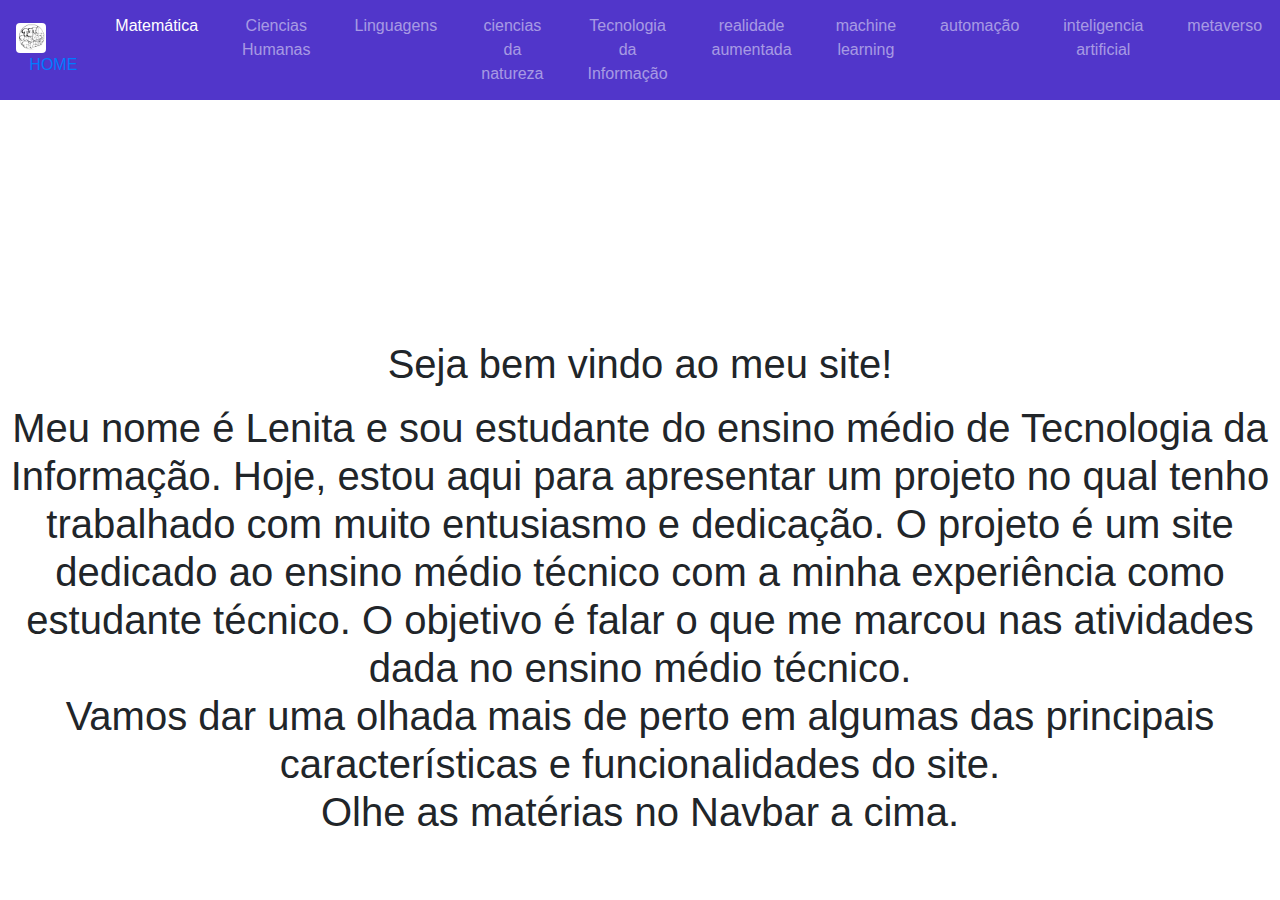
<file: bootstrap/index.html>
<!DOCTYPE html>
<html lang="en">
<head>
   
    <title>EMED SENAC T.I</title>
    <link rel="stylesheet" href="index.css">
    <link rel="stylesheet" href="https://stackpath.bootstrapcdn.com/bootstrap/4.3.1/js/bootstrap.bundle.min.js">
    <link rel="stylesheet" href="https://stackpath.bootstrapcdn.com/bootstrap/4.3.1/css/bootstrap.min.css">
    <link rel="stylesheet" href="https://cdnjs.cloudflare.com/ajax/libs/jquery/3.2.1/jquery.min.js">
    <link rel="stylesheet" href="https://cdnjs.cloudflare.com/ajax/libs/font-awesome/4.0.3/css/font-awesome.css">
</head>
<body>
    <div class="container-fluid px-0">
        <nav class="navbar navbar-expand-sm navbar-dark bg-black py-0 px-0">
            <a class="nav-link" href="index.html"><img id="logo" src="t03.png"> &nbsp;&nbsp;&nbsp;HOME</a>
            <span class="v-line"></span>
            <button class="navbar-toggler mr-3" type="button" data-toggle="collapse" data-target="#navbarNav" aria-controls="navbarNav" aria-expanded="false" aria-label="Toggle navigation">
                <span class="navbar-toggler-icon"></span>
            </button>
            <div class="collapse navbar-collapse" id="navbarNav">
                <ul class="navbar-nav">
                    <li class="nav-item active">
                        <a class="nav-link" href="matematica.html">Matemática</a>
                    </li>
                    <li class="nav-item">
                        <a class="nav-link" href="ciencias humanas.html">Ciencias Humanas</a>
                    </li>
                    <li class="nav-item">
                        <a class="nav-link" href="linguagem.html">Linguagens</a>
                    </li>
                    <li class="nav-item">
                        <a class="nav-link" href="ciencias da natureza.html">ciencias da natureza</a>
                    </li>
                    <li class="nav-item">
                        <a class="nav-link" href="ti.html">Tecnologia da Informação</a>
                    </li>
                    <li class="nav-item">
                        <a class="nav-link" href="realidade aumentada.html">realidade aumentada</a>
                    </li><li class="nav-item">
                        <a class="nav-link" href="machine learning.html">machine learning</a>
                    </li><li class="nav-item">
                        <a class="nav-link" href="automação.html">automação</a>
                    </li><li class="nav-item">
                        <a class="nav-link" href="inteligencia artificial.html">inteligencia artificial</a>
                    </li><li class="nav-item">
                        <a class="nav-link" href="metaverso.html">metaverso</a>
                    </li>
                    <li class="nav-item">
                        <a class="nav-link" href="sobre mim.html">sobre mim</a>
                    </li>
                </ul>
            </div>
        </nav>
    </div>

     <br>
     <br>
     <br>
     <br> <br>
     <br>
     <br> <br>
     <br>
     <br>
     <h1><p>Seja bem vindo ao meu site!
      <br>
        <p>Meu nome é Lenita e sou estudante do ensino médio de Tecnologia da Informação. Hoje, estou aqui para apresentar um projeto no qual tenho trabalhado com muito entusiasmo e dedicação.
        O projeto é um site dedicado ao ensino médio técnico com a minha experiência como estudante técnico.
        O objetivo é falar o que me marcou nas atividades dada no ensino médio técnico.<br>
        Vamos dar uma olhada mais de perto em algumas das principais características e funcionalidades do site.
        <br>Olhe as matérias no Navbar a cima. 
     </p></h1>

</body>
</html>
</file>
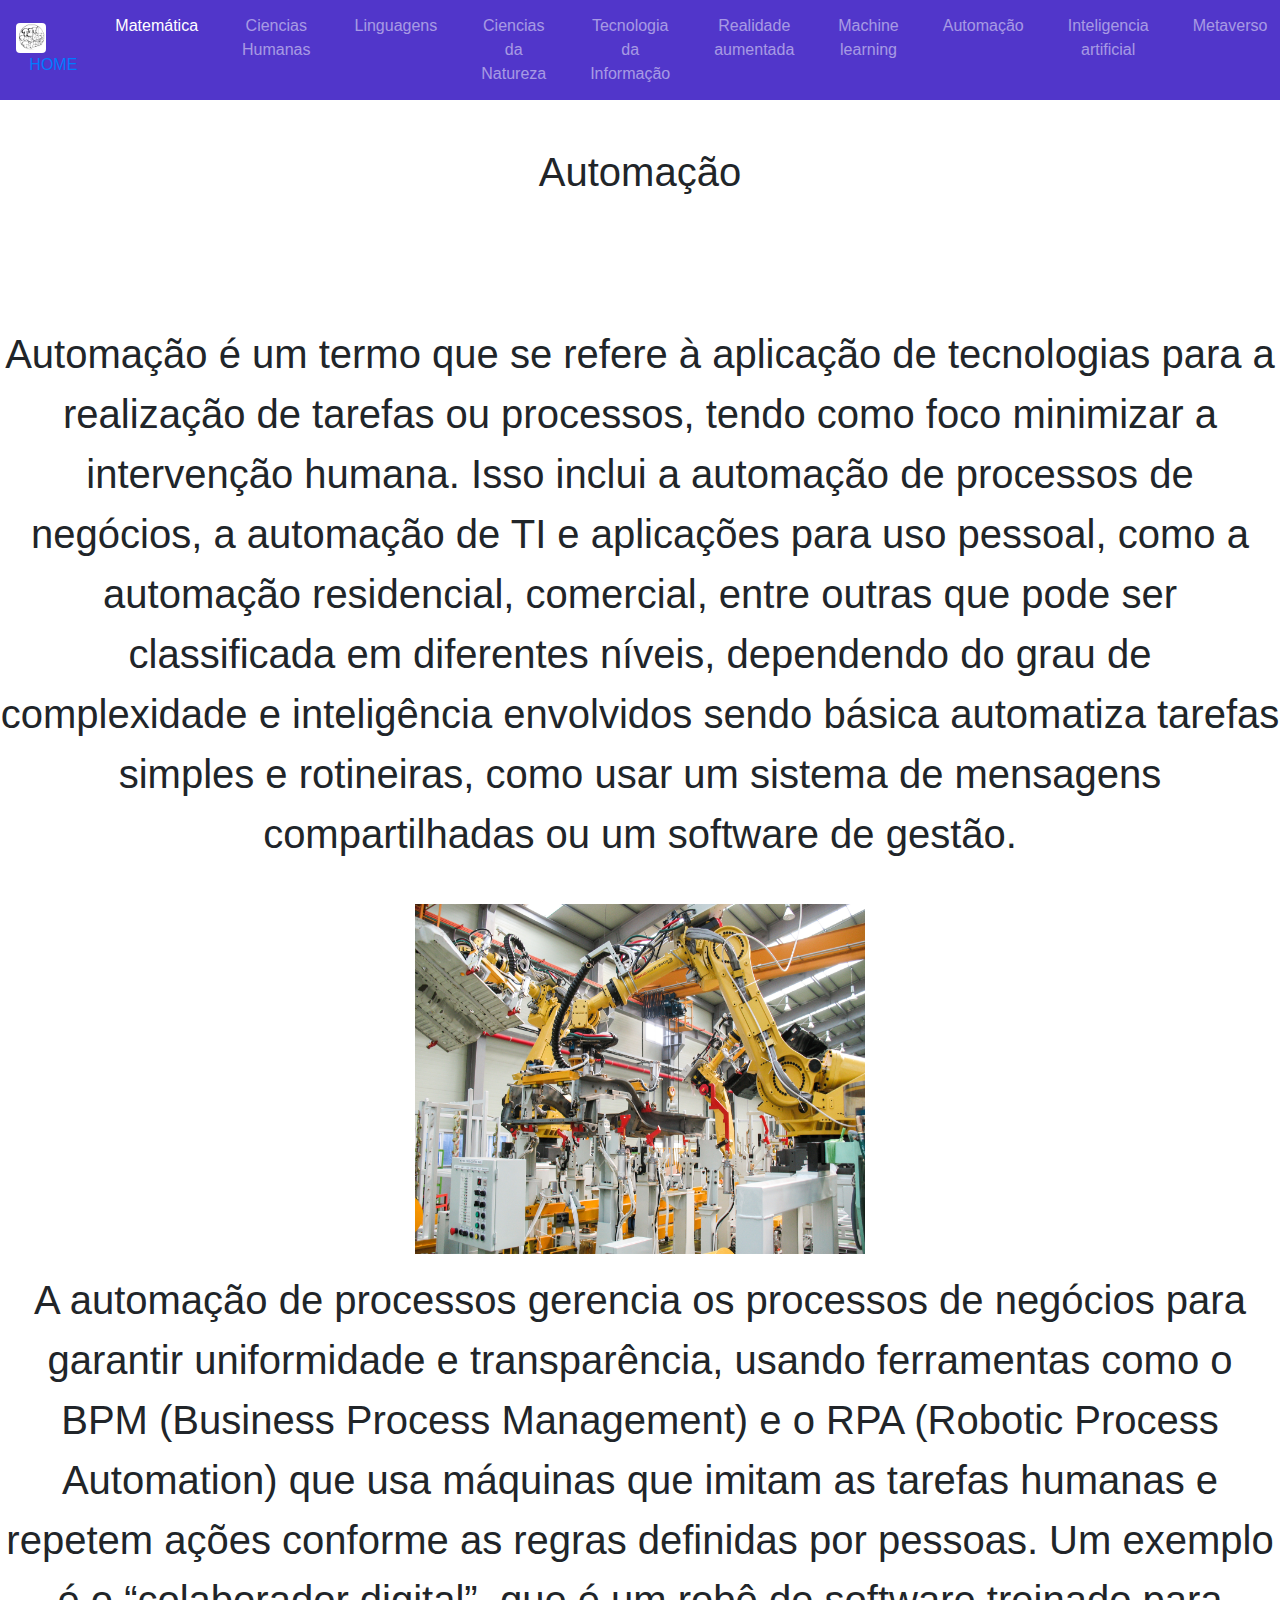
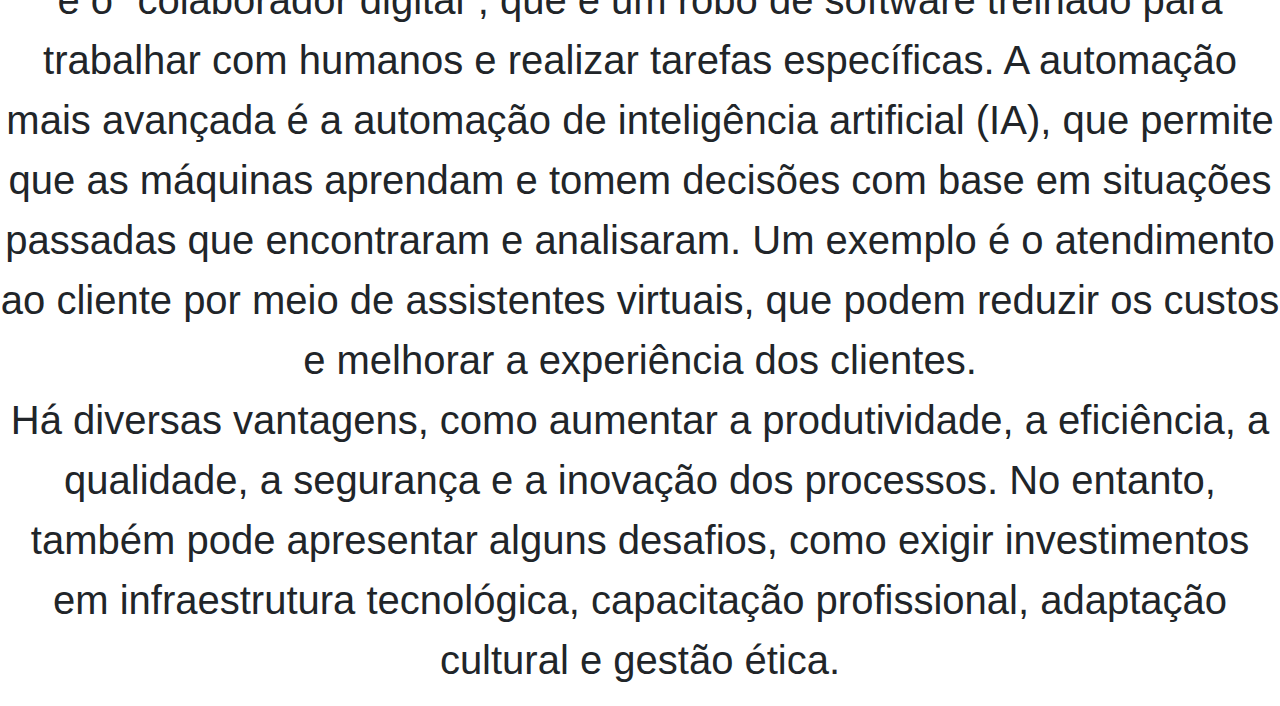
<file: bootstrap/automação.html>
<!DOCTYPE html>
<html>
    <link rel="stylesheet" href="index.css">
    <link rel="stylesheet" href="https://stackpath.bootstrapcdn.com/bootstrap/4.3.1/js/bootstrap.bundle.min.js">
    <link rel="stylesheet" href="https://stackpath.bootstrapcdn.com/bootstrap/4.3.1/css/bootstrap.min.css">
    <link rel="stylesheet" href="https://cdnjs.cloudflare.com/ajax/libs/jquery/3.2.1/jquery.min.js">
    <link rel="stylesheet" href="https://cdnjs.cloudflare.com/ajax/libs/font-awesome/4.0.3/css/font-awesome.css">
</head>
    <title>Automação</title>
</head>
<body>
    <div class="container-fluid px-0">
        <nav class="navbar navbar-expand-sm navbar-dark bg-black py-0 px-0">
            <a class="nav-link" href="index.html"><img id="logo" src="t03.png"> &nbsp;&nbsp;&nbsp;HOME</a>
            <span class="v-line"></span>
            <button class="navbar-toggler mr-3" type="button" data-toggle="collapse" data-target="#navbarNav" aria-controls="navbarNav" aria-expanded="false" aria-label="Toggle navigation">
                <span class="navbar-toggler-icon"></span>
            </button>
            <div class="collapse navbar-collapse" id="navbarNav">
                <ul class="navbar-nav">
                    <li class="nav-item active">
                        <a class="nav-link" href="matematica.html">Matemática</a>
                    </li>
                    <li class="nav-item">
                        <a class="nav-link" href="ciencias humanas.html">Ciencias Humanas</a>
                    </li>
                    <li class="nav-item">
                        <a class="nav-link" href="linguagem.html">Linguagens</a>
                    </li>
                    <li class="nav-item">
                        <a class="nav-link" href="ciencias da natureza.html">Ciencias da Natureza</a>
                    </li>
                    <li class="nav-item">
                        <a class="nav-link" href="ti.html">Tecnologia da Informação</a>
                    </li>
                    <li class="nav-item">
                        <a class="nav-link" href="realidade aumentada.html">Realidade aumentada</a>
                    </li><li class="nav-item">
                        <a class="nav-link" href="machine learning.html">Machine learning</a>
                    </li><li class="nav-item">
                        <a class="nav-link" href="automação.html">Automação</a>
                    </li><li class="nav-item">
                        <a class="nav-link" href="inteligencia artificial.html">Inteligencia artificial</a>
                    </li><li class="nav-item">
                        <a class="nav-link" href="metaverso.html">Metaverso</a>
                    </li>
                    <li class="nav-item">
                        <a class="nav-link" href="sobre mim.html">Sobre mim</a>
                    </li>
                </ul>
            </div>
        </nav>
    </div>
    <br>
    <br><h1> Automação</h1>
    
    <div>
     <br>
     <br>
    
      <br>
      <br>
      <br>

      <p>Automação é um termo que se refere à aplicação de tecnologias para a realização de tarefas ou processos, tendo como foco minimizar a intervenção humana. Isso inclui a automação de processos de negócios, a automação de TI e aplicações para uso pessoal, como a automação residencial, comercial, entre outras que pode ser classificada em diferentes níveis, dependendo do grau de complexidade e inteligência envolvidos sendo básica automatiza tarefas simples e rotineiras, como usar um sistema de mensagens compartilhadas ou um software de gestão. <br></p>
      <br><p><img src="automação.jpg" alt="matematica" width=450 height=350></p>
      <p>A automação de processos gerencia os processos de negócios para garantir uniformidade e transparência, usando ferramentas como o BPM (Business Process Management) e o RPA (Robotic Process Automation) que usa máquinas que imitam as tarefas humanas e repetem ações conforme as regras definidas por pessoas. Um exemplo é o “colaborador digital”, que é um robô de software treinado para trabalhar com humanos e realizar tarefas específicas. A automação mais avançada é a automação de inteligência artificial (IA), que permite que as máquinas aprendam e tomem decisões com base em situações passadas que encontraram e analisaram. Um exemplo é o atendimento ao cliente por meio de assistentes virtuais, que podem reduzir os custos e melhorar a experiência dos clientes. 
      <br>Há diversas vantagens, como aumentar a produtividade, a eficiência, a qualidade, a segurança e a inovação dos processos. No entanto, também pode apresentar alguns desafios, como exigir investimentos em infraestrutura tecnológica, capacitação profissional, adaptação cultural e gestão ética.</p>
    </div>
</body>
</html>
</file>
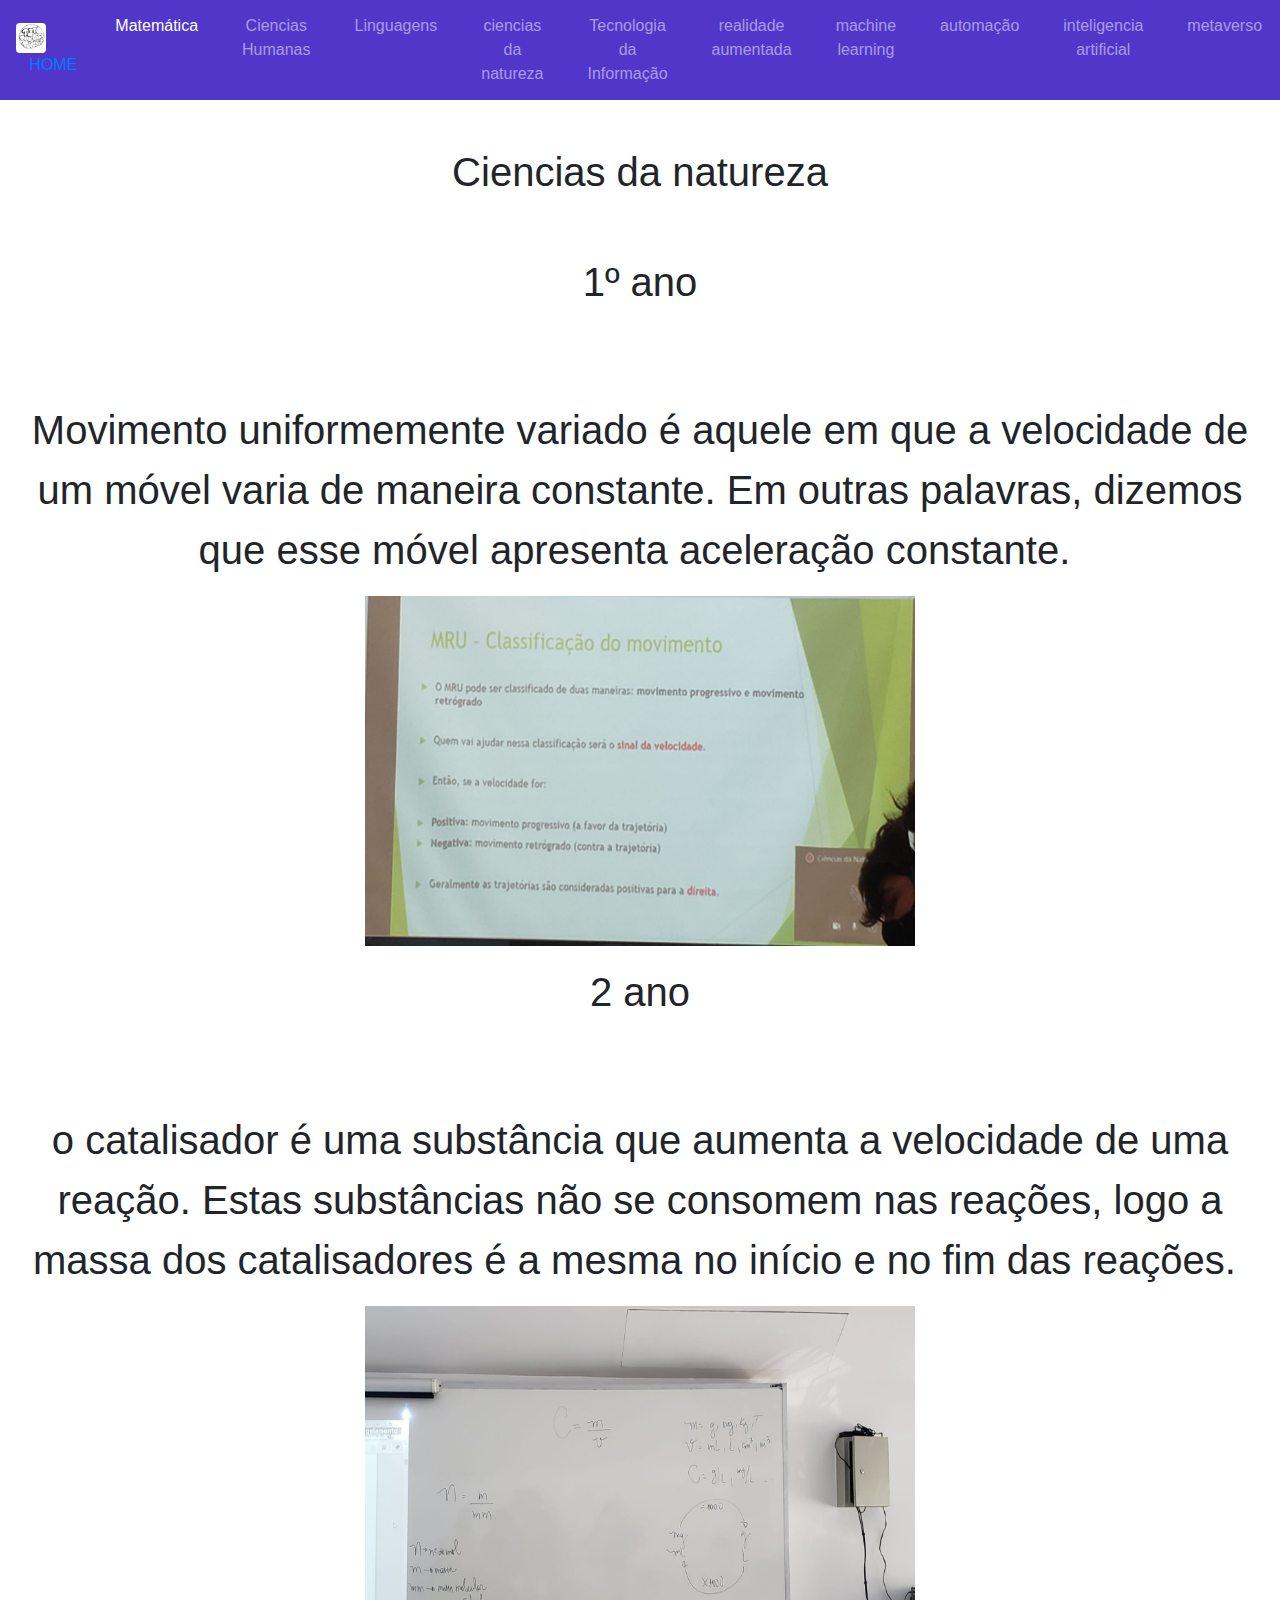
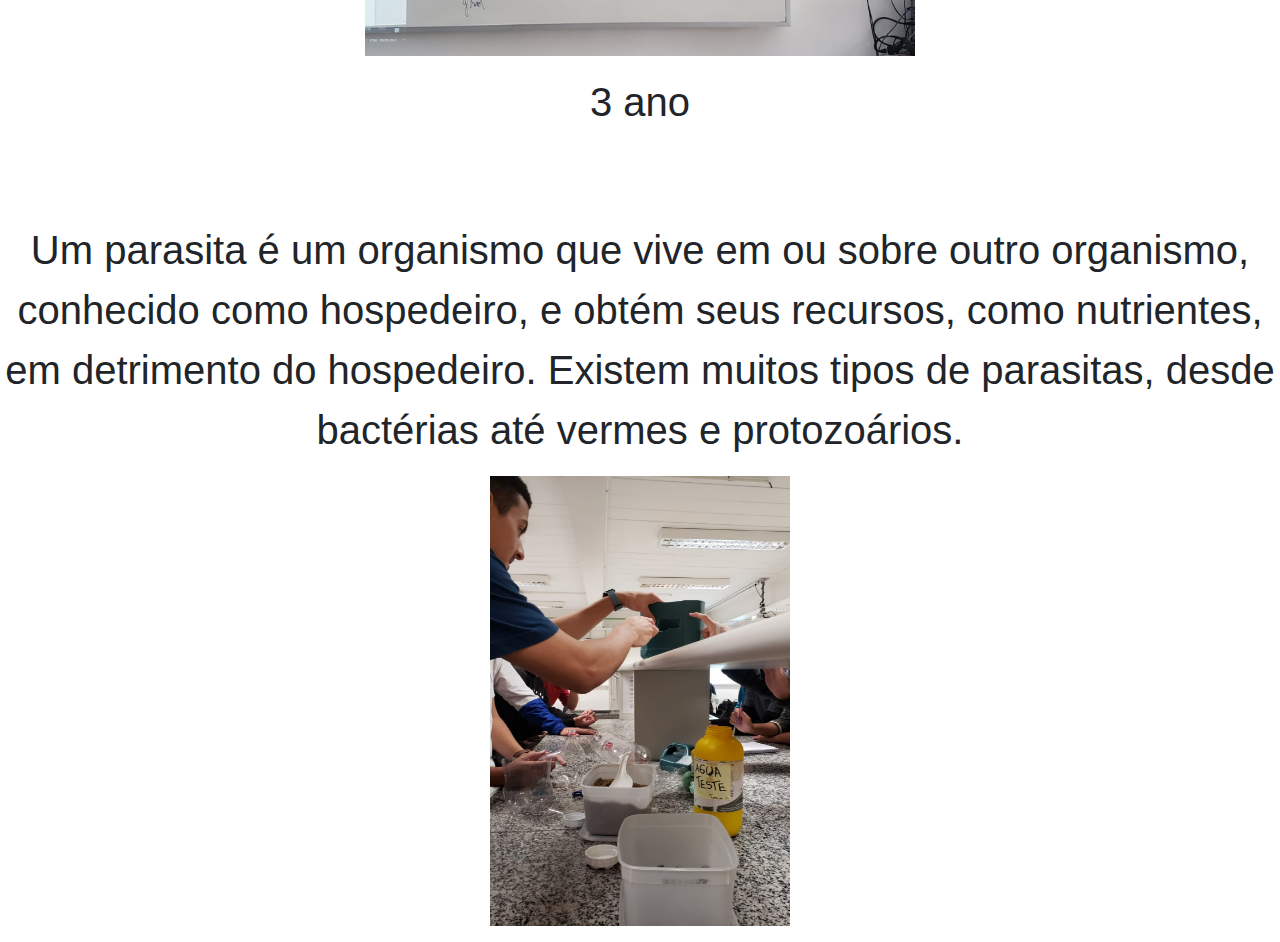
<file: bootstrap/ciencias da natureza.html>
<!DOCTYPE html>
<html">
<link rel="stylesheet" href="index.css">
        <link rel="stylesheet" href="https://stackpath.bootstrapcdn.com/bootstrap/4.3.1/js/bootstrap.bundle.min.js">
        <link rel="stylesheet" href="https://stackpath.bootstrapcdn.com/bootstrap/4.3.1/css/bootstrap.min.css">
        <link rel="stylesheet" href="https://cdnjs.cloudflare.com/ajax/libs/jquery/3.2.1/jquery.min.js">
        <link rel="stylesheet" href="https://cdnjs.cloudflare.com/ajax/libs/font-awesome/4.0.3/css/font-awesome.css">
    </head>
        <title>Ciência da natureza</title>
    </head>
<body>
    <div class="container-fluid px-0">
        <nav class="navbar navbar-expand-sm navbar-dark bg-black py-0 px-0">
            <a class="nav-link" href="index.html"><img id="logo" src="t03.png"> &nbsp;&nbsp;&nbsp;HOME</a>
            <span class="v-line"></span>
            <button class="navbar-toggler mr-3" type="button" data-toggle="collapse" data-target="#navbarNav" aria-controls="navbarNav" aria-expanded="false" aria-label="Toggle navigation">
                <span class="navbar-toggler-icon"></span>
            </button>
            <div class="collapse navbar-collapse" id="navbarNav">
                <ul class="navbar-nav">
                    <li class="nav-item active">
                        <a class="nav-link" href="matematica.html">Matemática</a>
                    </li>
                    <li class="nav-item">
                        <a class="nav-link" href="ciencias humanas.html">Ciencias Humanas</a>
                    </li>
                    <li class="nav-item">
                        <a class="nav-link" href="linguagem.html">Linguagens</a>
                    </li>
                    <li class="nav-item">
                        <a class="nav-link" href="ciencias da natureza.html">ciencias da natureza</a>
                    </li>
                    <li class="nav-item">
                        <a class="nav-link" href="ti.html">Tecnologia da Informação</a>
                    </li>
                    <li class="nav-item">
                        <a class="nav-link" href="realidade aumentada.html">realidade aumentada</a>
                    </li><li class="nav-item">
                        <a class="nav-link" href="machine learning.html">machine learning</a>
                    </li><li class="nav-item">
                        <a class="nav-link" href="automação.html">automação</a>
                    </li><li class="nav-item">
                        <a class="nav-link" href="inteligencia artificial.html">inteligencia artificial</a>
                    </li><li class="nav-item">
                        <a class="nav-link" href="metaverso.html">metaverso</a>
                    </li>
                    <li class="nav-item">
                        <a class="nav-link" href="sobre mim.html">sobre mim</a>
                    </li>
                </ul>
            </div>
        </nav>
    </div>
    <br>
    <br><h1> Ciencias da natureza</h1>
    
    <div>
     <br>
     <br>
    

      <p> 1º ano </p>
      <br>
      <br>
      <br>

    <p>Movimento uniformemente variado é aquele em que a velocidade de um móvel varia de maneira constante. Em outras palavras, dizemos que esse móvel apresenta aceleração constante. 
    </p>
    <p><img src="1 ano natureza.jpeg" alt="matematica" width=550 height=350></p>
</div>
    <div>
    <p> 2 ano </p>
     </div>
     <br>
     <br>
      <br>
     <p>o catalisador é uma substância que aumenta a velocidade de uma reação. Estas substâncias não se consomem nas reações, logo a massa dos catalisadores é a mesma no início e no fim das reações. </p>     
     <p><img src="2 ano natureza.jpeg" alt="matematica" width=550 height=350> </p>  
     <p> 3 ano </p>
     </div>
     <br>
     <br>
      <br>
     <p>Um parasita é um organismo que vive em ou sobre outro organismo, conhecido como hospedeiro, e obtém seus recursos, como nutrientes, em detrimento do hospedeiro. Existem muitos tipos de parasitas, desde bactérias até vermes e protozoários.</p>    
     <p><img src="3 ano natureza.jpeg" alt="matematica" width=300 height=450></p>
 </div>
</body>
</html>
</file>
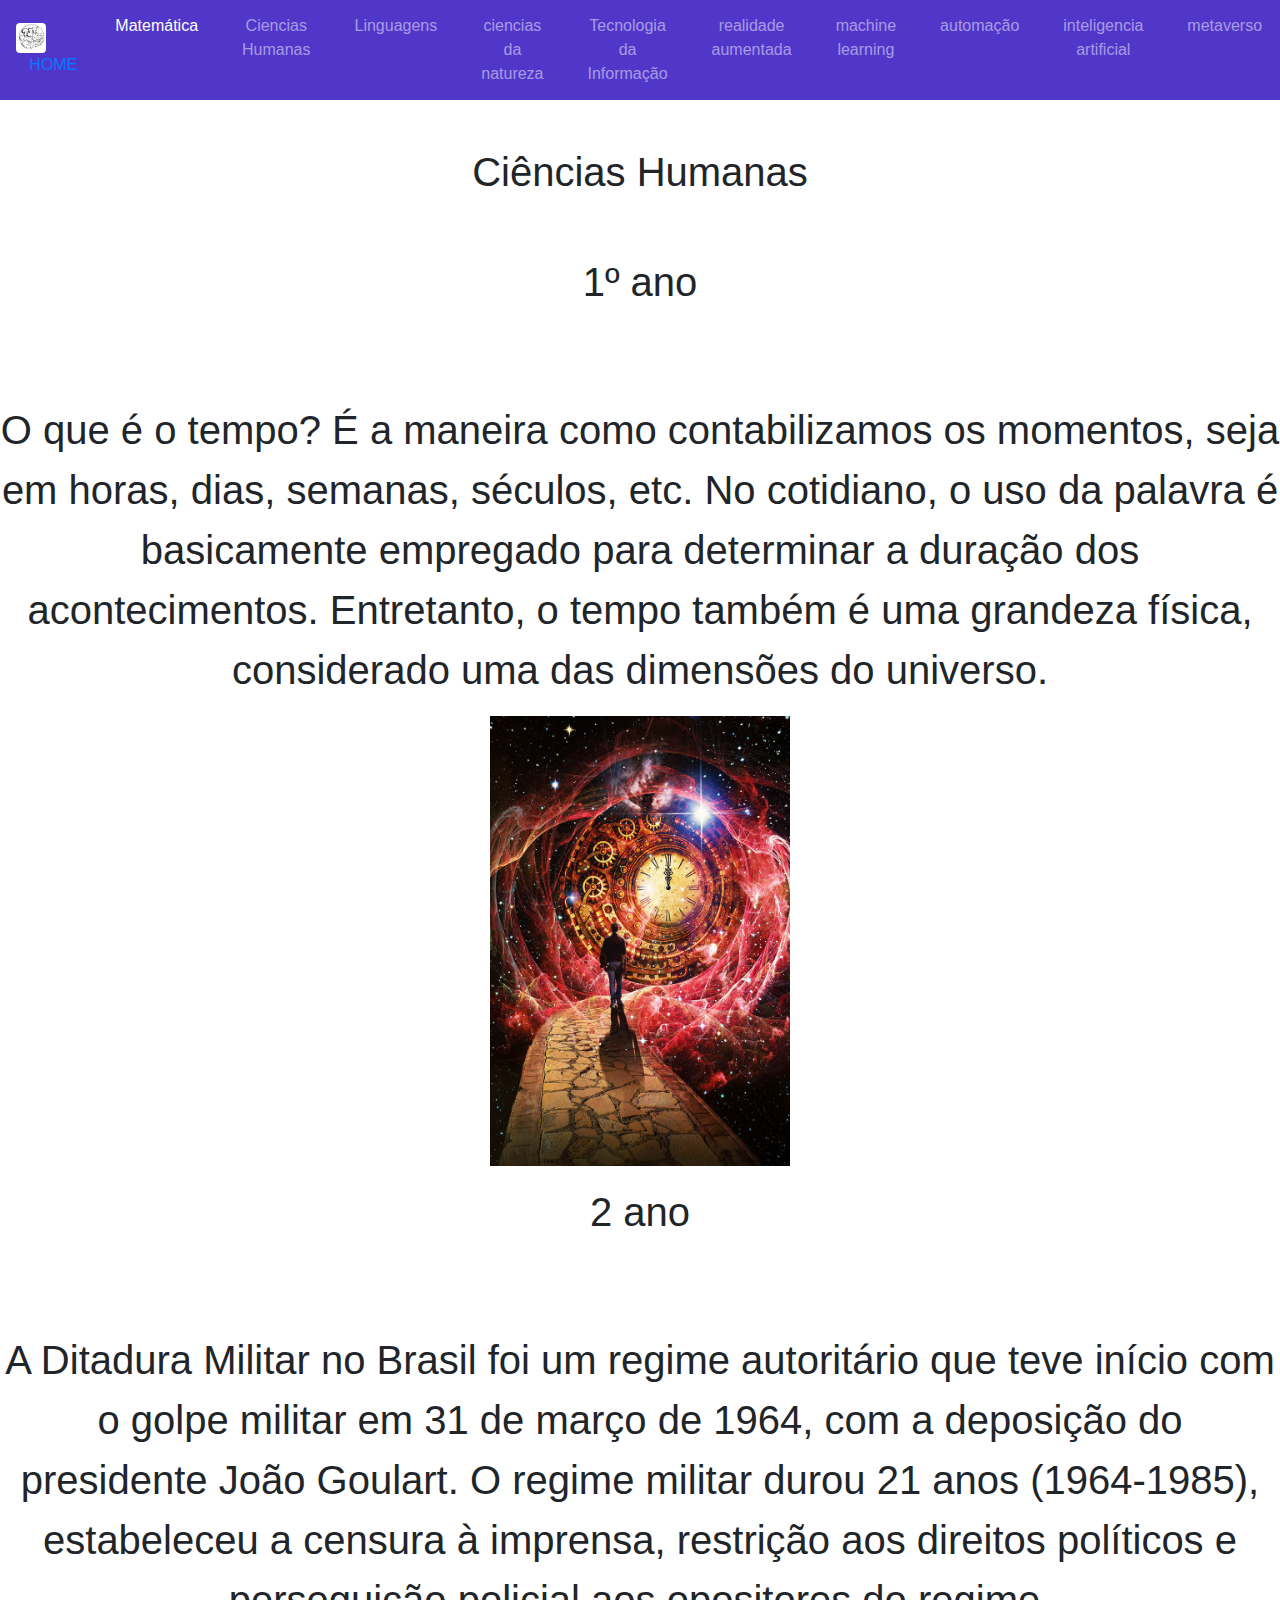
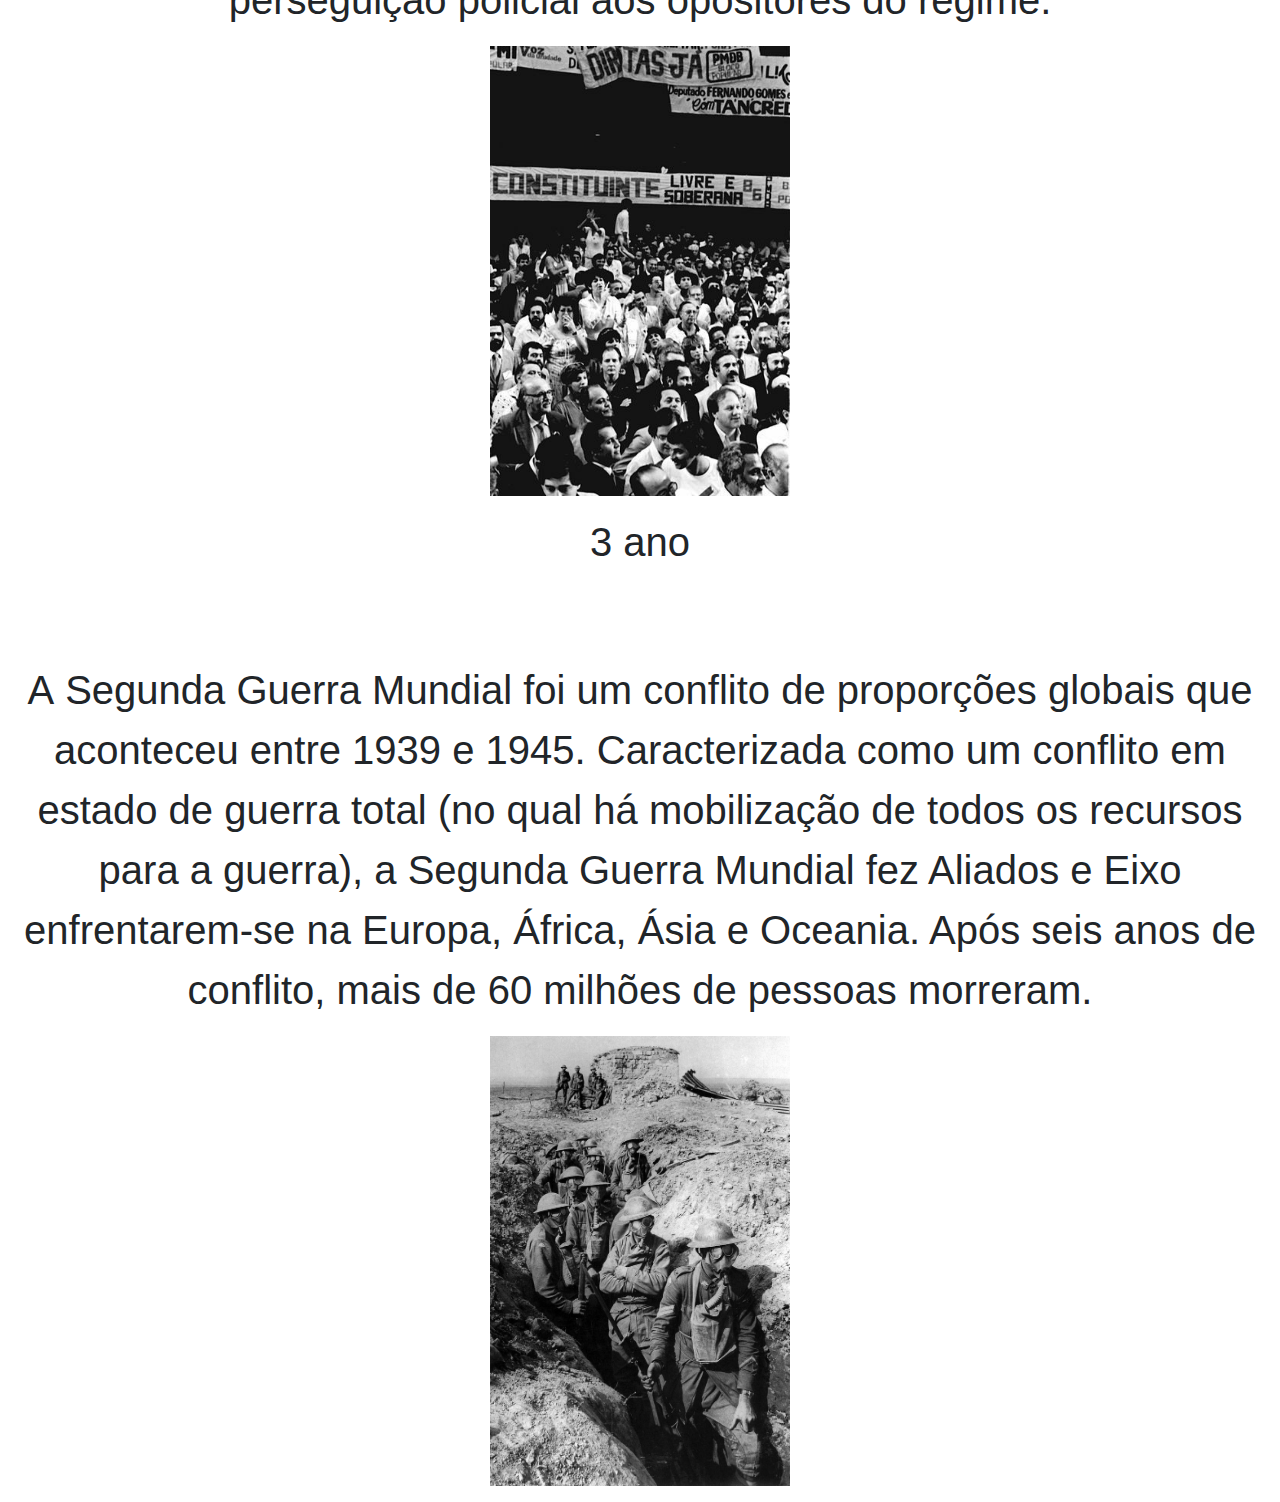
<file: bootstrap/ciencias humanas.html>
<!DOCTYPE html>
<html>
<head>
    <link rel="stylesheet" href="index.css">
    <link rel="stylesheet" href="https://stackpath.bootstrapcdn.com/bootstrap/4.3.1/js/bootstrap.bundle.min.js">
    <link rel="stylesheet" href="https://stackpath.bootstrapcdn.com/bootstrap/4.3.1/css/bootstrap.min.css">
    <link rel="stylesheet" href="https://cdnjs.cloudflare.com/ajax/libs/jquery/3.2.1/jquery.min.js">
    <link rel="stylesheet" href="https://cdnjs.cloudflare.com/ajax/libs/font-awesome/4.0.3/css/font-awesome.css">
</head>
    <title>ciencias humanas</title>
</head>
<body>
    <div class="container-fluid px-0">
        <nav class="navbar navbar-expand-sm navbar-dark bg-black py-0 px-0">
            <a class="nav-link" href="index.html"><img id="logo" src="t03.png"> &nbsp;&nbsp;&nbsp;HOME</a>
            <span class="v-line"></span>
            <button class="navbar-toggler mr-3" type="button" data-toggle="collapse" data-target="#navbarNav" aria-controls="navbarNav" aria-expanded="false" aria-label="Toggle navigation">
                <span class="navbar-toggler-icon"></span>
            </button>
            <div class="collapse navbar-collapse" id="navbarNav">
                <ul class="navbar-nav">
                    <li class="nav-item active">
                        <a class="nav-link" href="matematica.html">Matemática</a>
                    </li>
                    <li class="nav-item">
                        <a class="nav-link" href="ciencias humanas.html">Ciencias Humanas</a>
                    </li>
                    <li class="nav-item">
                        <a class="nav-link" href="linguagem.html">Linguagens</a>
                    </li>
                    <li class="nav-item">
                        <a class="nav-link" href="ciencias da natureza.html">ciencias da natureza</a>
                    </li>
                    <li class="nav-item">
                        <a class="nav-link" href="ti.html">Tecnologia da Informação</a>
                    </li>
                    <li class="nav-item">
                        <a class="nav-link" href="realidade aumentada.html">realidade aumentada</a>
                    </li><li class="nav-item">
                        <a class="nav-link" href="machine learning.html">machine learning</a>
                    </li><li class="nav-item">
                        <a class="nav-link" href="automação.html">automação</a>
                    </li><li class="nav-item">
                        <a class="nav-link" href="inteligencia artificial.html">inteligencia artificial</a>
                    </li><li class="nav-item">
                        <a class="nav-link" href="metaverso.html">metaverso</a>
                    </li>
                    <li class="nav-item">
                        <a class="nav-link" href="sobre mim.html">sobre mim</a>
                    </li>
                </ul>
            </div>
        </nav>
    </div>
      <br>
      <br>
      <h1> Ciências Humanas</h1>

      
       <div>
        <br>
        <br>
            <p> 1º ano </p>
         <br>
         <br>
         <br>

       <p> O que é o tempo?
        É a maneira como contabilizamos os momentos, seja em horas, dias, semanas, séculos, etc. No cotidiano, o uso da palavra é basicamente empregado para determinar a duração dos acontecimentos. Entretanto, o tempo também é uma grandeza física, considerado uma das dimensões do universo.
       </p>
       <p><img src="1 ano humanas.jpeg" alt="matematica" width=300 height=450>   </p> 
    </div>
       <div>
       <p> 2 ano </p>
        </div>
        <br>
        <br>
         <br>
        <p>A Ditadura Militar no Brasil foi um regime autoritário que teve início com o golpe militar em 31 de março de 1964, com a deposição do presidente João Goulart.
            O regime militar durou 21 anos (1964-1985), estabeleceu a censura à imprensa, restrição aos direitos políticos e perseguição policial aos opositores do regime.</p>
            <p><img src="2 ano humanas.jpeg" alt="matematica" width=300 height=450>  </p> 
            <p> 3 ano </p>
        </div>
        <br>
        <br>
         <br>
        <p>A Segunda Guerra Mundial foi um conflito de proporções globais que aconteceu entre 1939 e 1945. Caracterizada como um conflito em estado de guerra total (no qual há mobilização de todos os recursos para a guerra), a Segunda Guerra Mundial fez Aliados e Eixo enfrentarem-se na Europa, África, Ásia e Oceania. Após seis anos de conflito, mais de 60 milhões de pessoas morreram.</p>
        <p><img src="3 ano humanas.jpeg" alt="matematica" width=300 height=450>  </p>
    </div>
</body>
</html>
</file>
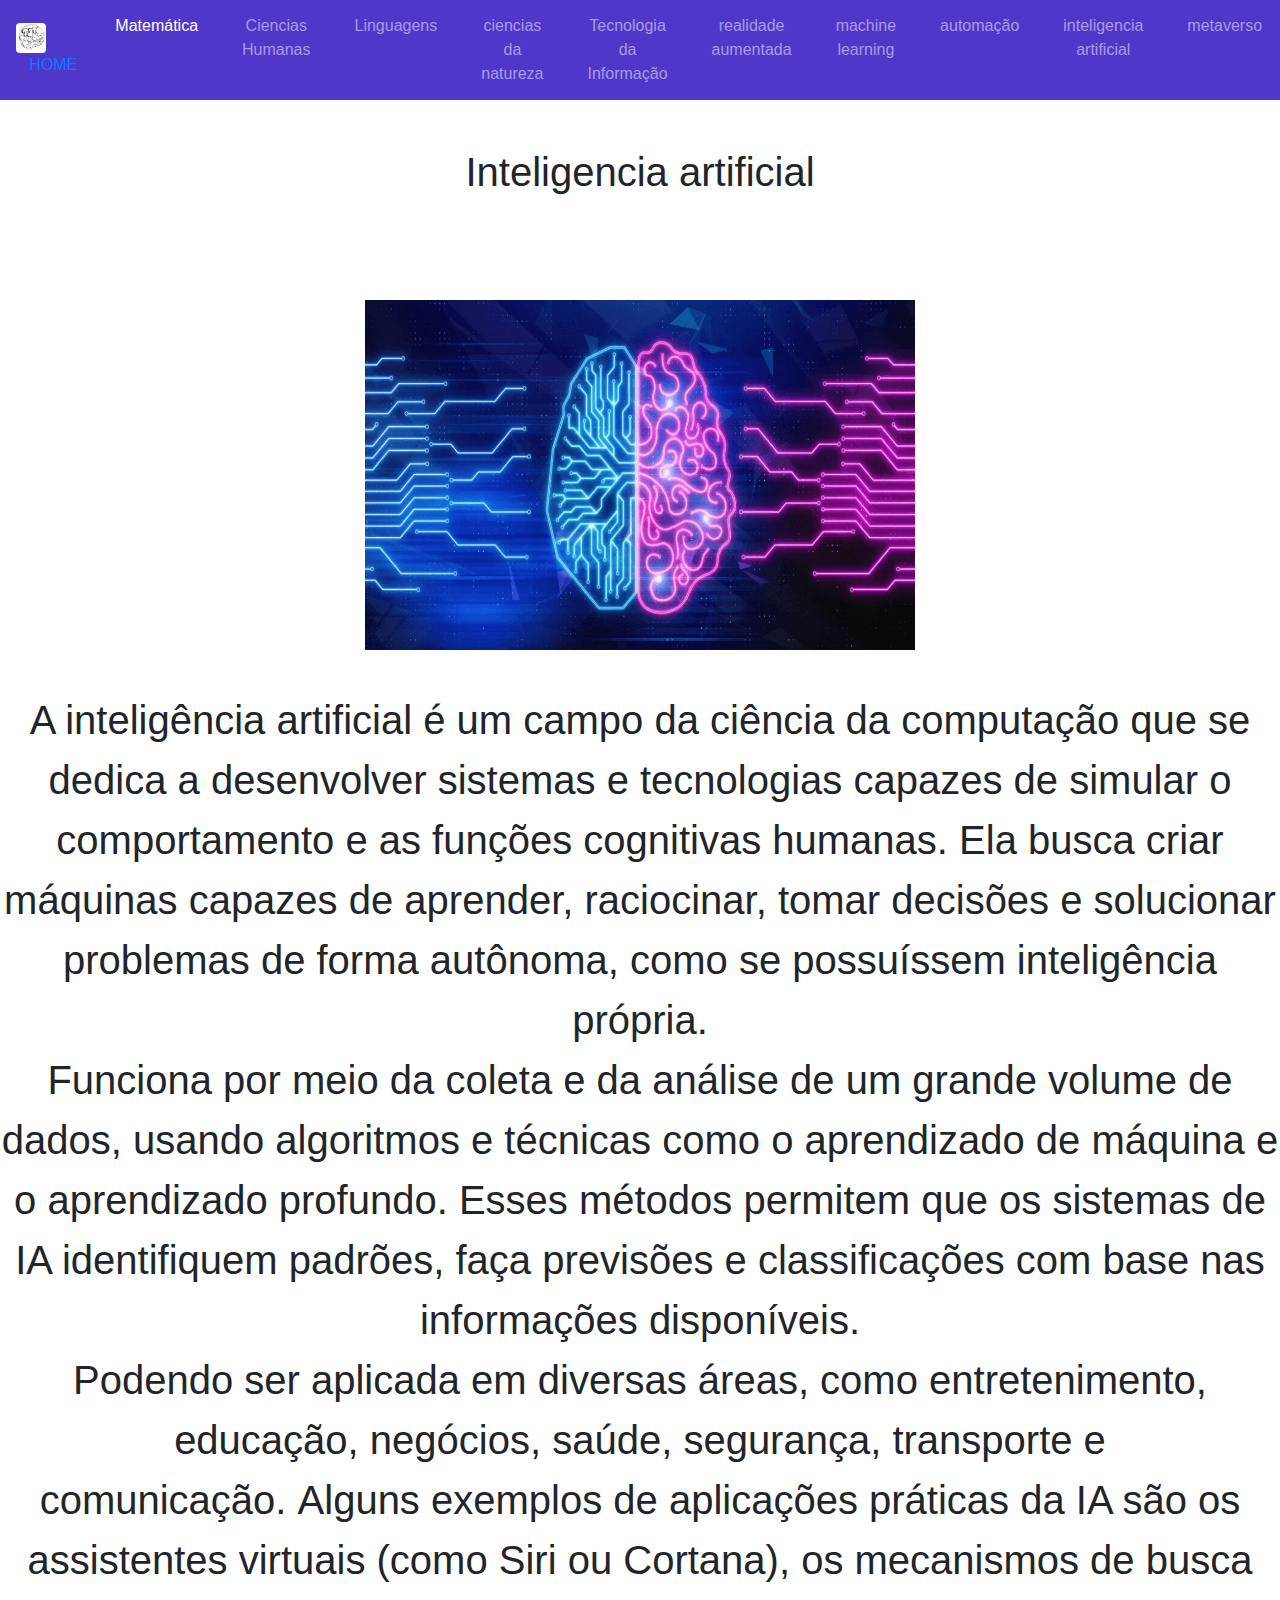
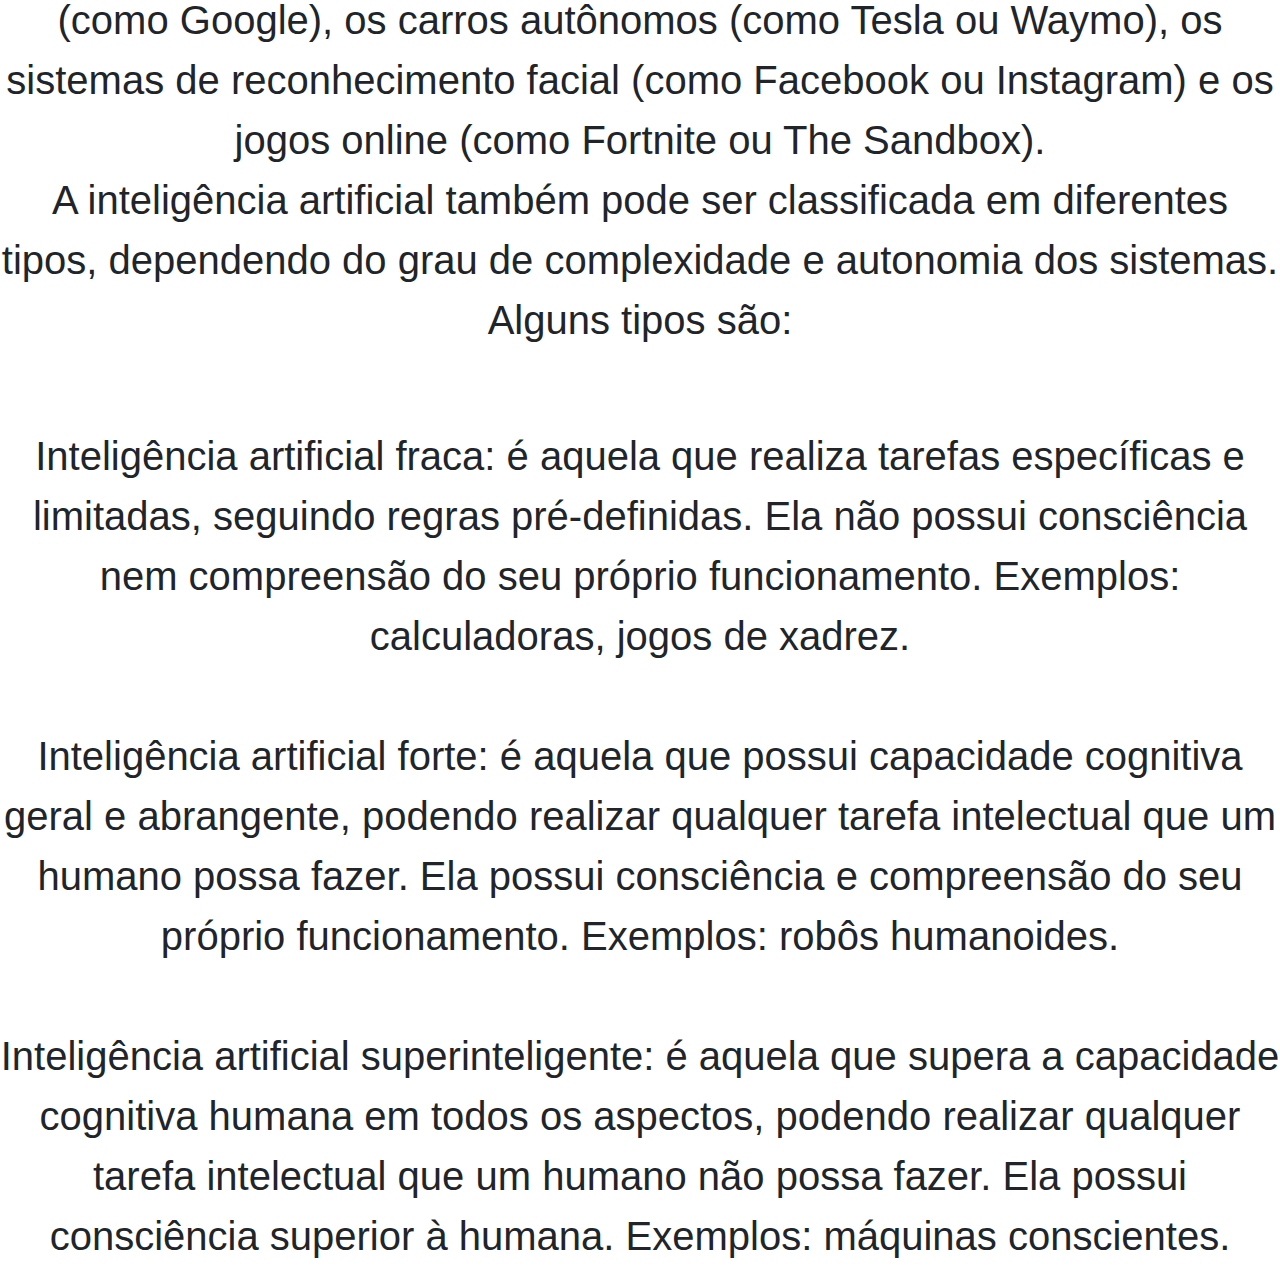
<file: bootstrap/inteligencia artificial.html>
<!DOCTYPE html>
<html>
    <link rel="stylesheet" href="index.css">
    <link rel="stylesheet" href="https://stackpath.bootstrapcdn.com/bootstrap/4.3.1/js/bootstrap.bundle.min.js">
    <link rel="stylesheet" href="https://stackpath.bootstrapcdn.com/bootstrap/4.3.1/css/bootstrap.min.css">
    <link rel="stylesheet" href="https://cdnjs.cloudflare.com/ajax/libs/jquery/3.2.1/jquery.min.js">
    <link rel="stylesheet" href="https://cdnjs.cloudflare.com/ajax/libs/font-awesome/4.0.3/css/font-awesome.css">
</head>
    <title>Linguagens</title>
</head>
<body>
    <div class="container-fluid px-0">
        <nav class="navbar navbar-expand-sm navbar-dark bg-black py-0 px-0">
            <a class="nav-link" href="index.html"><img id="logo" src="t03.png"> &nbsp;&nbsp;&nbsp;HOME</a>
            <span class="v-line"></span>
            <button class="navbar-toggler mr-3" type="button" data-toggle="collapse" data-target="#navbarNav" aria-controls="navbarNav" aria-expanded="false" aria-label="Toggle navigation">
                <span class="navbar-toggler-icon"></span>
            </button>
            <div class="collapse navbar-collapse" id="navbarNav">
                <ul class="navbar-nav">
                    <li class="nav-item active">
                        <a class="nav-link" href="matematica.html">Matemática</a>
                    </li>
                    <li class="nav-item">
                        <a class="nav-link" href="ciencias humanas.html">Ciencias Humanas</a>
                    </li>
                    <li class="nav-item">
                        <a class="nav-link" href="linguagem.html">Linguagens</a>
                    </li>
                    <li class="nav-item">
                        <a class="nav-link" href="ciencias da natureza.html">ciencias da natureza</a>
                    </li>
                    <li class="nav-item">
                        <a class="nav-link" href="ti.html">Tecnologia da Informação</a>
                    </li>
                    <li class="nav-item">
                        <a class="nav-link" href="realidade aumentada.html">realidade aumentada</a>
                    </li><li class="nav-item">
                        <a class="nav-link" href="machine learning.html">machine learning</a>
                    </li><li class="nav-item">
                        <a class="nav-link" href="automação.html">automação</a>
                    </li><li class="nav-item">
                        <a class="nav-link" href="inteligencia artificial.html">inteligencia artificial</a>
                    </li><li class="nav-item">
                        <a class="nav-link" href="metaverso.html">metaverso</a>
                    </li>
                    <li class="nav-item">
                        <a class="nav-link" href="sobre mim.html">sobre mim</a>
                    </li>
                </ul>
            </div>
        </nav>
    </div>
    <br>
    <br>
    <h1> Inteligencia artificial</h1>
    
    <div>
     <br>
     <br>
      <br>
      <br>


      <p><img src="inteligencia artificial.webp" alt="matematica" width=550 height=350></p>
      <br><p>A inteligência artificial é um campo da ciência da computação que se dedica a desenvolver sistemas e tecnologias capazes de simular o comportamento e as funções cognitivas humanas. Ela busca criar máquinas capazes de aprender, raciocinar, tomar decisões e solucionar problemas de forma autônoma, como se possuíssem inteligência própria.
        <br>Funciona por meio da coleta e da análise de um grande volume de dados, usando algoritmos e técnicas como o aprendizado de máquina e o aprendizado profundo. Esses métodos permitem que os sistemas de IA identifiquem padrões, faça previsões e classificações com base nas informações disponíveis.
        <br> Podendo ser aplicada em diversas áreas, como entretenimento, educação, negócios, saúde, segurança, transporte e comunicação. Alguns exemplos de aplicações práticas da IA são os assistentes virtuais (como Siri ou Cortana), os mecanismos de busca (como Google), os carros autônomos (como Tesla ou Waymo), os sistemas de reconhecimento facial (como Facebook ou Instagram) e os jogos online (como Fortnite ou The Sandbox).
        <br>A inteligência artificial também pode ser classificada em diferentes tipos, dependendo do grau de complexidade e autonomia dos sistemas. Alguns tipos são:
        
        <p><br>Inteligência artificial fraca: é aquela que realiza tarefas específicas e limitadas, seguindo regras pré-definidas. Ela não possui consciência nem compreensão do seu próprio funcionamento. Exemplos: calculadoras, jogos de xadrez.
        <br>
        <br>Inteligência artificial forte: é aquela que possui capacidade cognitiva geral e abrangente, podendo realizar qualquer tarefa intelectual que um humano possa fazer. Ela possui consciência e compreensão do seu próprio funcionamento. Exemplos: robôs humanoides.
        <br>
        <br>Inteligência artificial superinteligente: é aquela que supera a capacidade cognitiva humana em todos os aspectos, podendo realizar qualquer tarefa intelectual que um humano não possa fazer. Ela possui consciência superior à humana. Exemplos: máquinas conscientes.
        </p>   
    </div>
</body>
</html>
</file>
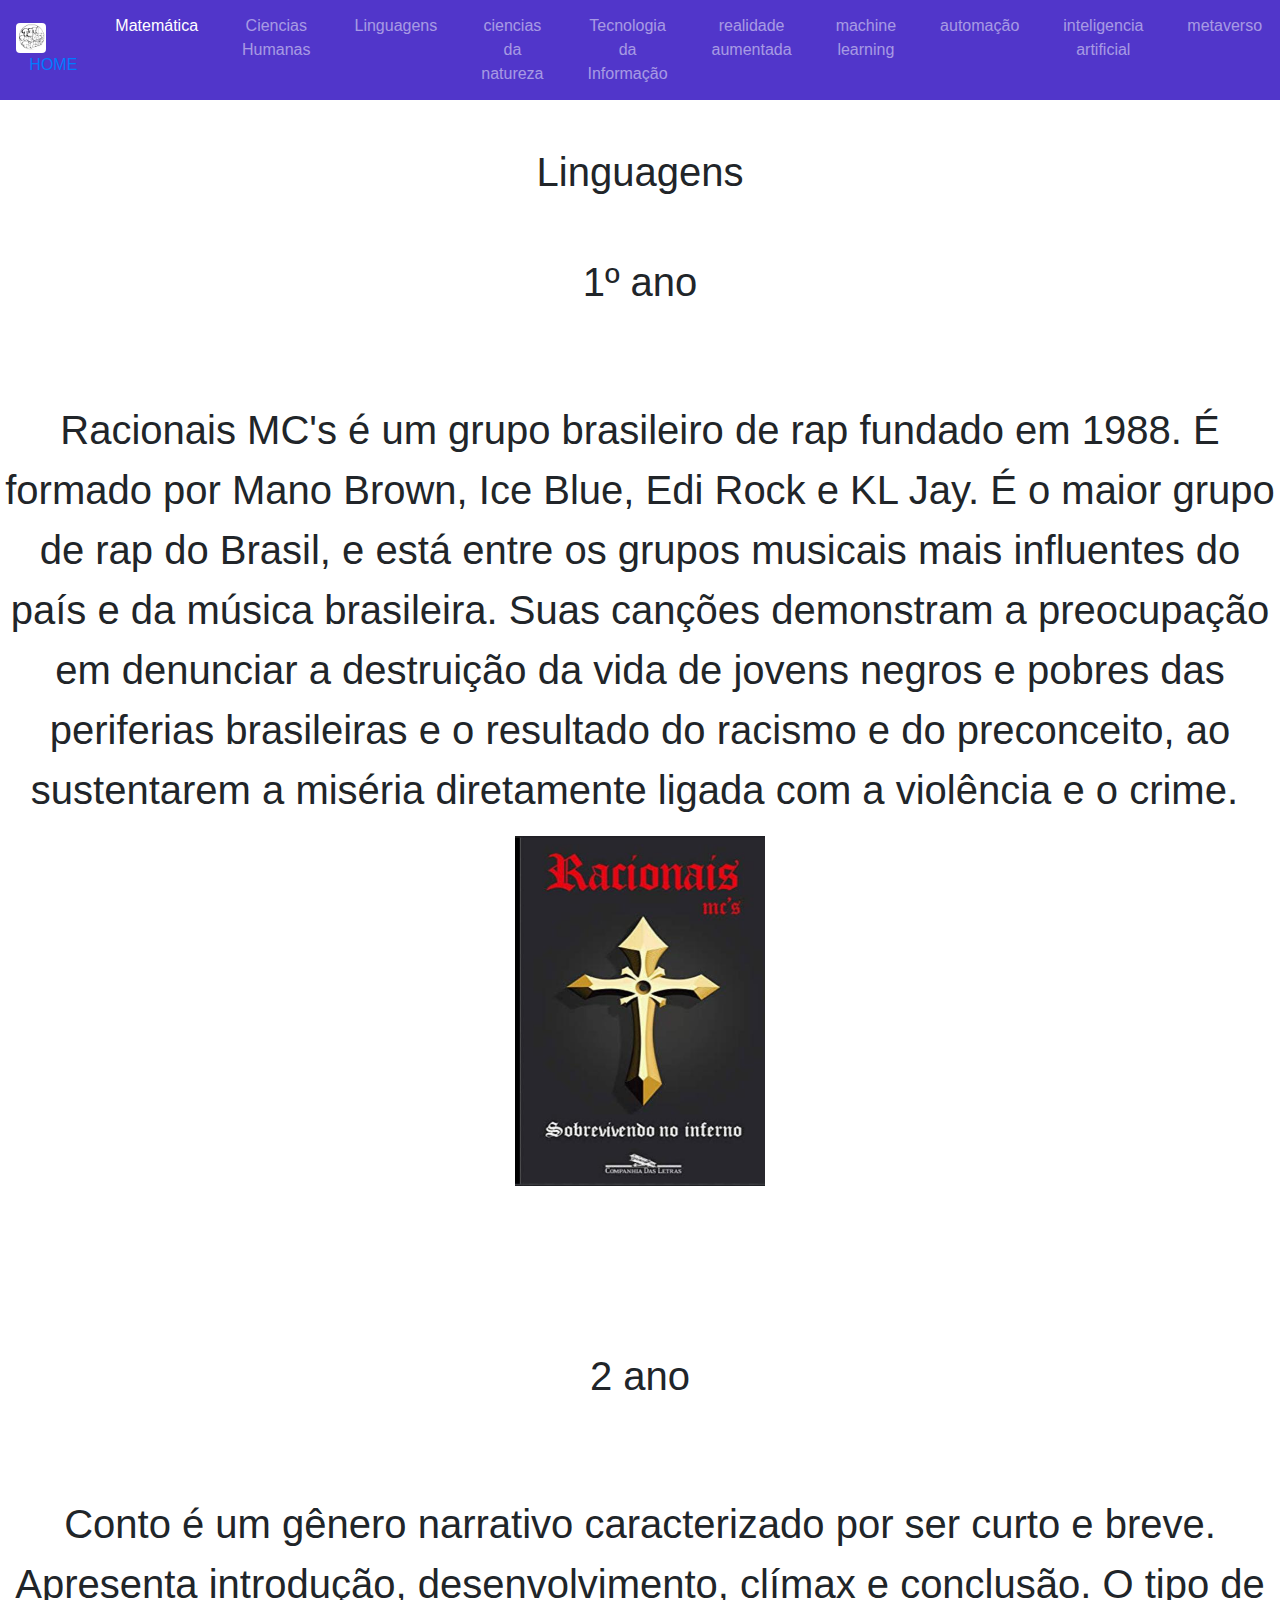
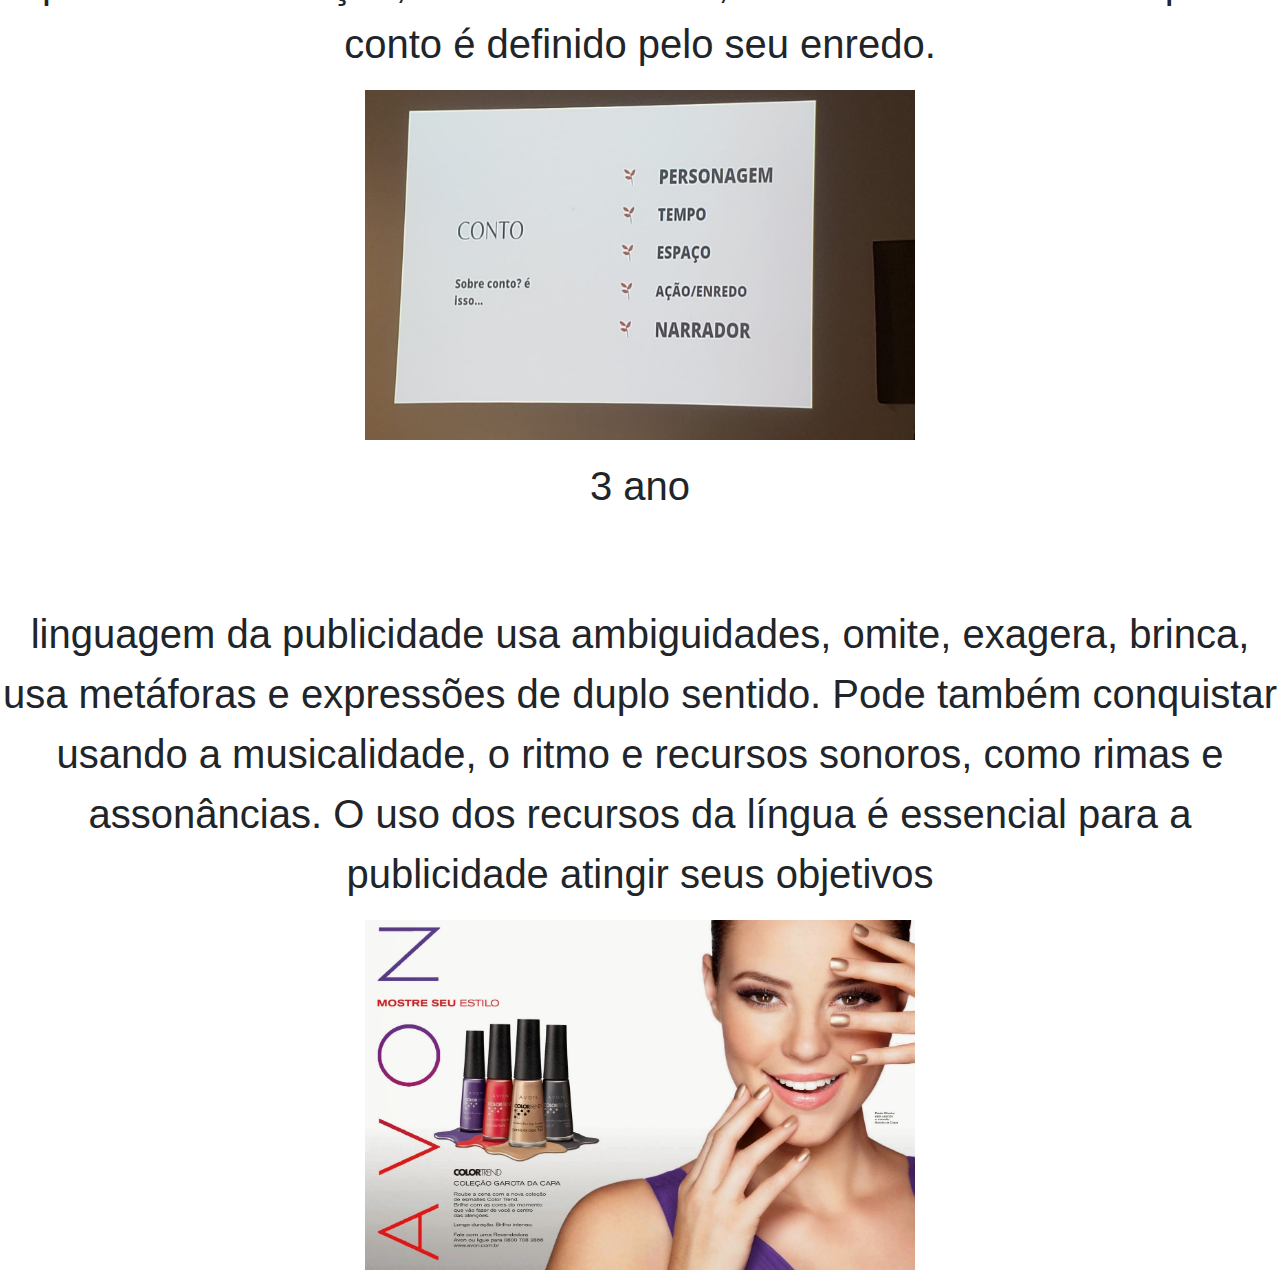
<file: bootstrap/linguagem.html>
<!DOCTYPE html>
<html>
    <link rel="stylesheet" href="index.css">
    <link rel="stylesheet" href="https://stackpath.bootstrapcdn.com/bootstrap/4.3.1/js/bootstrap.bundle.min.js">
    <link rel="stylesheet" href="https://stackpath.bootstrapcdn.com/bootstrap/4.3.1/css/bootstrap.min.css">
    <link rel="stylesheet" href="https://cdnjs.cloudflare.com/ajax/libs/jquery/3.2.1/jquery.min.js">
    <link rel="stylesheet" href="https://cdnjs.cloudflare.com/ajax/libs/font-awesome/4.0.3/css/font-awesome.css">
</head>

    <title>Linguagens</title>
    
</head>
<body>
    <div class="container-fluid px-0">
        <nav class="navbar navbar-expand-sm navbar-dark bg-black py-0 px-0">
            <a class="nav-link" href="index.html"><img id="logo" src="t03.png"> &nbsp;&nbsp;&nbsp;HOME</a>
            <span class="v-line"></span>
            <button class="navbar-toggler mr-3" type="button" data-toggle="collapse" data-target="#navbarNav" aria-controls="navbarNav" aria-expanded="false" aria-label="Toggle navigation">
                <span class="navbar-toggler-icon"></span>
            </button>
            <div class="collapse navbar-collapse" id="navbarNav">
                <ul class="navbar-nav">
                    <li class="nav-item active">
                        <a class="nav-link" href="matematica.html">Matemática</a>
                    </li>
                    <li class="nav-item">
                        <a class="nav-link" href="ciencias humanas.html">Ciencias Humanas</a>
                    </li>
                    <li class="nav-item">
                        <a class="nav-link" href="linguagem.html">Linguagens</a>
                    </li>
                    <li class="nav-item">
                        <a class="nav-link" href="ciencias da natureza.html">ciencias da natureza</a>
                    </li>
                    <li class="nav-item">
                        <a class="nav-link" href="ti.html">Tecnologia da Informação</a>
                    </li>
                    <li class="nav-item">
                        <a class="nav-link" href="realidade aumentada.html">realidade aumentada</a>
                    </li><li class="nav-item">
                        <a class="nav-link" href="machine learning.html">machine learning</a>
                    </li><li class="nav-item">
                        <a class="nav-link" href="automação.html">automação</a>
                    </li><li class="nav-item">
                        <a class="nav-link" href="inteligencia artificial.html">inteligencia artificial</a>
                    </li><li class="nav-item">
                        <a class="nav-link" href="metaverso.html">metaverso</a>
                    </li>
                    <li class="nav-item">
                        <a class="nav-link" href="sobre mim.html">sobre mim</a>
                    </li>
                </ul>
            </div>
        </nav>
    </div>
    <br>
    <br>
    <h1> Linguagens</h1>
    
    <div>
     <br>
     <br>
    

      <p> 1º ano </p>
      <br>
      <br>
      <br>

    <p>Racionais MC's é um grupo brasileiro de rap fundado em 1988. É formado por Mano Brown, Ice Blue, Edi Rock e KL Jay. É o maior grupo de rap do Brasil, e está entre os grupos musicais mais influentes do país e da música brasileira. Suas canções demonstram a preocupação em denunciar a destruição da vida de jovens negros e pobres das periferias brasileiras e o resultado do racismo e do preconceito, ao sustentarem a miséria diretamente ligada com a violência e o crime. 
        <p><img src="1 ano linguagens.jpeg" alt="matematica" width=250 height=350></p>
    </p>
    </div>
    <div>
   <br>
   <br>
   <br>
   <br>
   <br>
   <br> <p> 2 ano </p>
     </div>
     <br>
     <br>
      <br>
     <p>Conto é um gênero narrativo caracterizado por ser curto e breve. Apresenta introdução, desenvolvimento, clímax e conclusão. O tipo de conto é definido pelo seu enredo.</p>
     <p><img src="2 ano linguagens.jpeg" alt="matematica" width=550 height=350>  </p> 
     <p> 3 ano </p>
     </div>
     <br>
     <br>
      <br>
     <p>linguagem da publicidade usa ambiguidades, omite, exagera, brinca, usa metáforas e expressões de duplo sentido. Pode também conquistar usando a musicalidade, o ritmo e recursos sonoros, como rimas e assonâncias. O uso dos recursos da língua é essencial para a publicidade atingir seus objetivos</h2>
     <p><img src="3 ano linguagens.jpg" alt="matematica" width=550 height=350></p>
 </div>
</body>
</html>
</file>
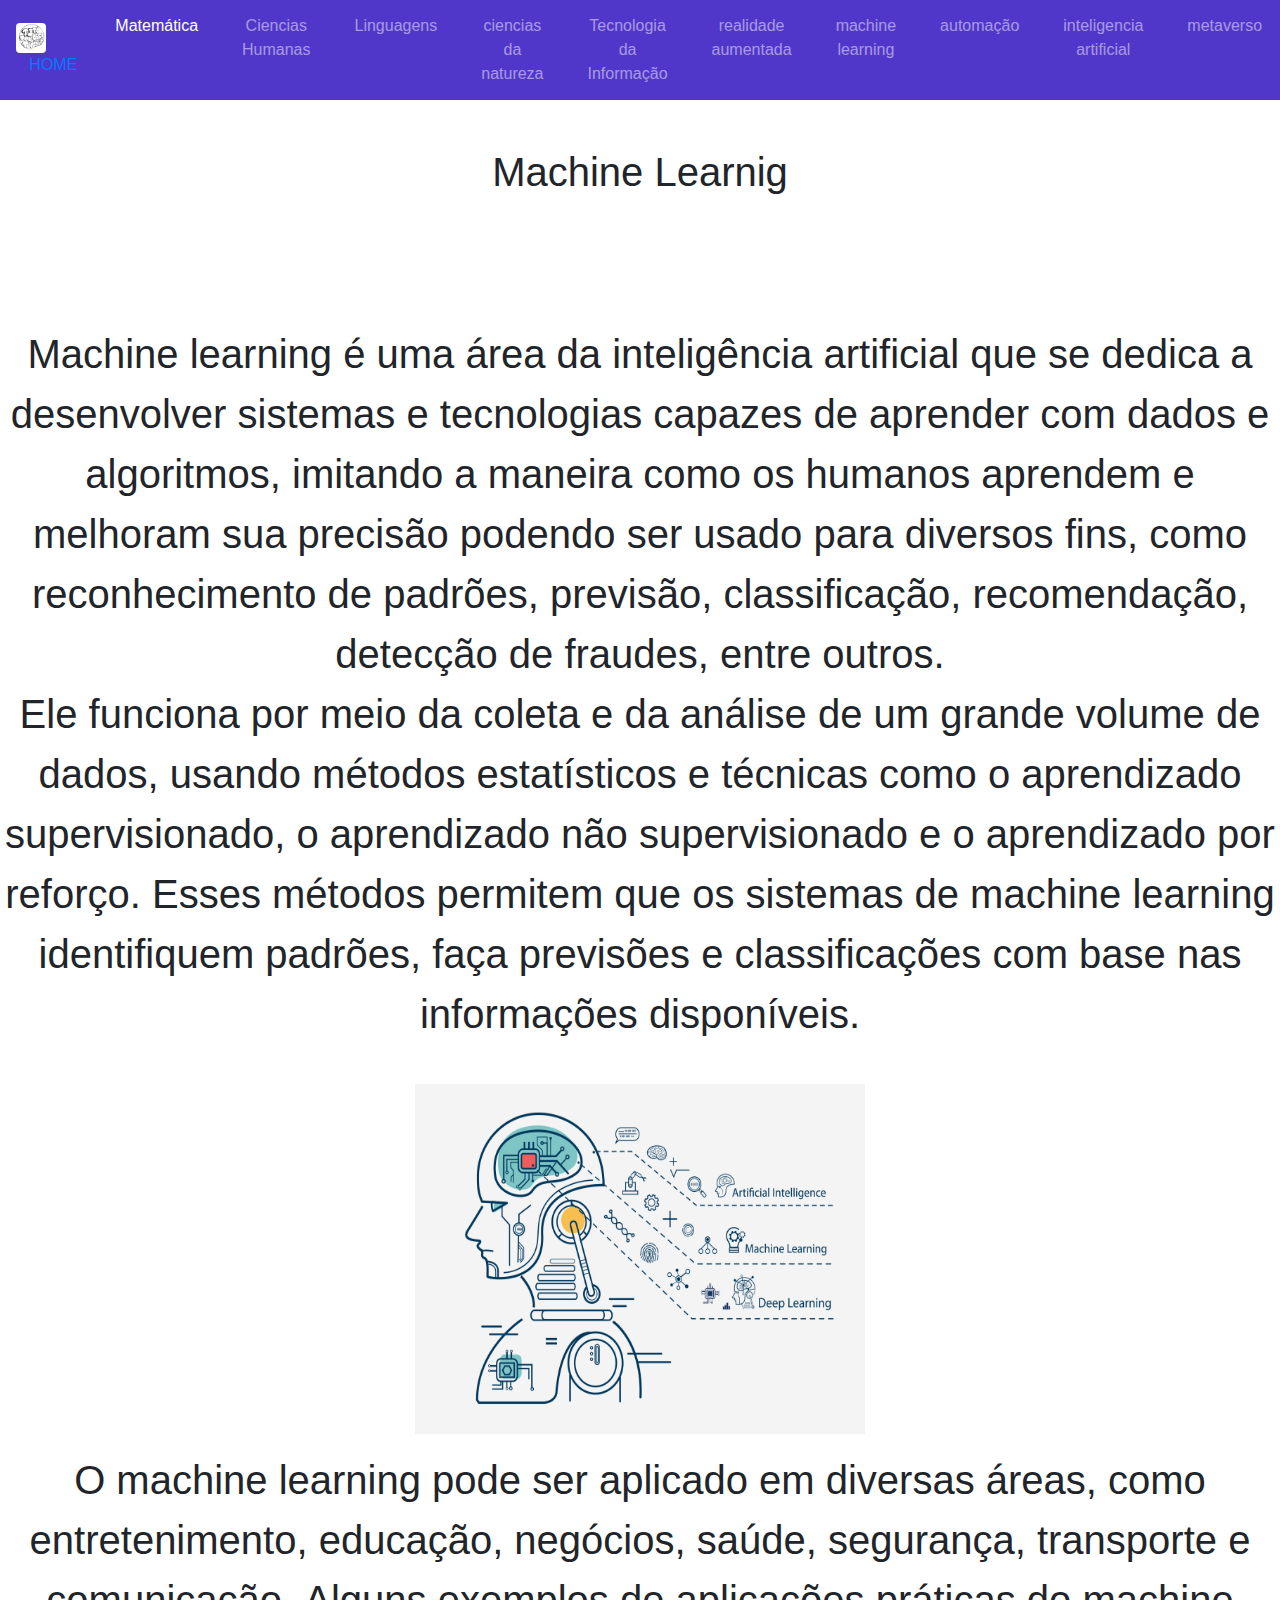
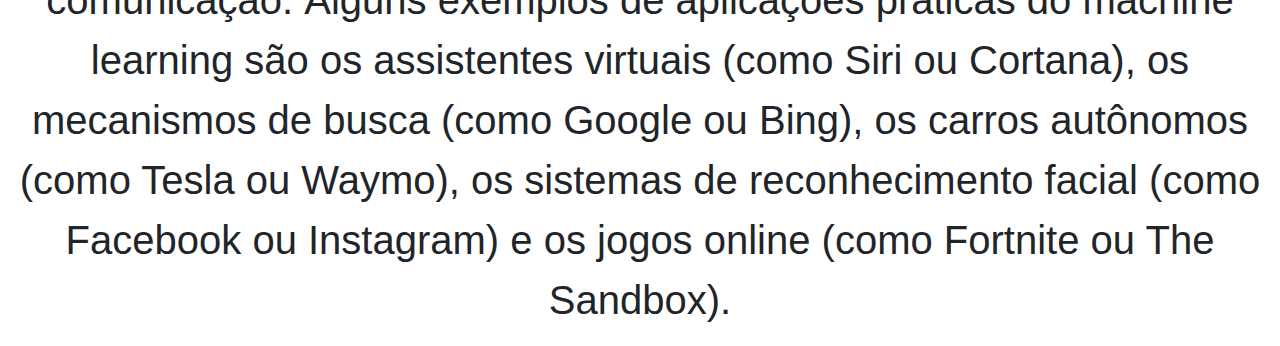
<file: bootstrap/machine learning.html>
<!DOCTYPE html>
<html>
    <link rel="stylesheet" href="index.css">
    <link rel="stylesheet" href="https://stackpath.bootstrapcdn.com/bootstrap/4.3.1/js/bootstrap.bundle.min.js">
    <link rel="stylesheet" href="https://stackpath.bootstrapcdn.com/bootstrap/4.3.1/css/bootstrap.min.css">
    <link rel="stylesheet" href="https://cdnjs.cloudflare.com/ajax/libs/jquery/3.2.1/jquery.min.js">
    <link rel="stylesheet" href="https://cdnjs.cloudflare.com/ajax/libs/font-awesome/4.0.3/css/font-awesome.css">
</head>
    <title>Linguagens</title>
</head>
<body>
    <div class="container-fluid px-0">
        <nav class="navbar navbar-expand-sm navbar-dark bg-black py-0 px-0">
            <a class="nav-link" href="index.html"><img id="logo" src="t03.png"> &nbsp;&nbsp;&nbsp;HOME</a>
            <span class="v-line"></span>
            <button class="navbar-toggler mr-3" type="button" data-toggle="collapse" data-target="#navbarNav" aria-controls="navbarNav" aria-expanded="false" aria-label="Toggle navigation">
                <span class="navbar-toggler-icon"></span>
            </button>
            <div class="collapse navbar-collapse" id="navbarNav">
                <ul class="navbar-nav">
                    <li class="nav-item active">
                        <a class="nav-link" href="matematica.html">Matemática</a>
                    </li>
                    <li class="nav-item">
                        <a class="nav-link" href="ciencias humanas.html">Ciencias Humanas</a>
                    </li>
                    <li class="nav-item">
                        <a class="nav-link" href="linguagem.html">Linguagens</a>
                    </li>
                    <li class="nav-item">
                        <a class="nav-link" href="ciencias da natureza.html">ciencias da natureza</a>
                    </li>
                    <li class="nav-item">
                        <a class="nav-link" href="ti.html">Tecnologia da Informação</a>
                    </li>
                    <li class="nav-item">
                        <a class="nav-link" href="realidade aumentada.html">realidade aumentada</a>
                    </li><li class="nav-item">
                        <a class="nav-link" href="machine learning.html">machine learning</a>
                    </li><li class="nav-item">
                        <a class="nav-link" href="automação.html">automação</a>
                    </li><li class="nav-item">
                        <a class="nav-link" href="inteligencia artificial.html">inteligencia artificial</a>
                    </li><li class="nav-item">
                        <a class="nav-link" href="metaverso.html">metaverso</a>
                    </li>
                    <li class="nav-item">
                        <a class="nav-link" href="sobre mim.html">sobre mim</a>
                    </li>
                </ul>
            </div>
        </nav>
    </div>
    <br>
    <br>
    <h1> Machine Learnig</h1>
    
    <div>
     <br>
     <br>
    

      
      <br>
      <br>
      <br>

      <p>Machine learning é uma área da inteligência artificial que se dedica a desenvolver sistemas e tecnologias capazes de aprender com dados e algoritmos, imitando a maneira como os humanos aprendem e melhoram sua precisão podendo ser usado para diversos fins, como reconhecimento de padrões, previsão, classificação, recomendação, detecção de fraudes, entre outros. <br>
        Ele funciona por meio da coleta e da análise de um grande volume de dados, usando métodos estatísticos e técnicas como o aprendizado supervisionado, o aprendizado não supervisionado e o aprendizado por reforço. Esses métodos permitem que os sistemas de machine learning identifiquem padrões, faça previsões e classificações com base nas informações disponíveis.<br></p>
        <br><p><img src="machine learning.avif" alt="matematica" width=450 height=350></p>
        <p>O machine learning pode ser aplicado em diversas áreas, como entretenimento, educação, negócios, saúde, segurança, transporte e comunicação. Alguns exemplos de aplicações práticas do machine learning são os assistentes virtuais (como Siri ou Cortana), os mecanismos de busca (como Google ou Bing), os carros autônomos (como Tesla ou Waymo), os sistemas de reconhecimento facial (como Facebook ou Instagram) e os jogos online (como Fortnite ou The Sandbox).</p>
 
 </div>
</body>
</html>
</file>
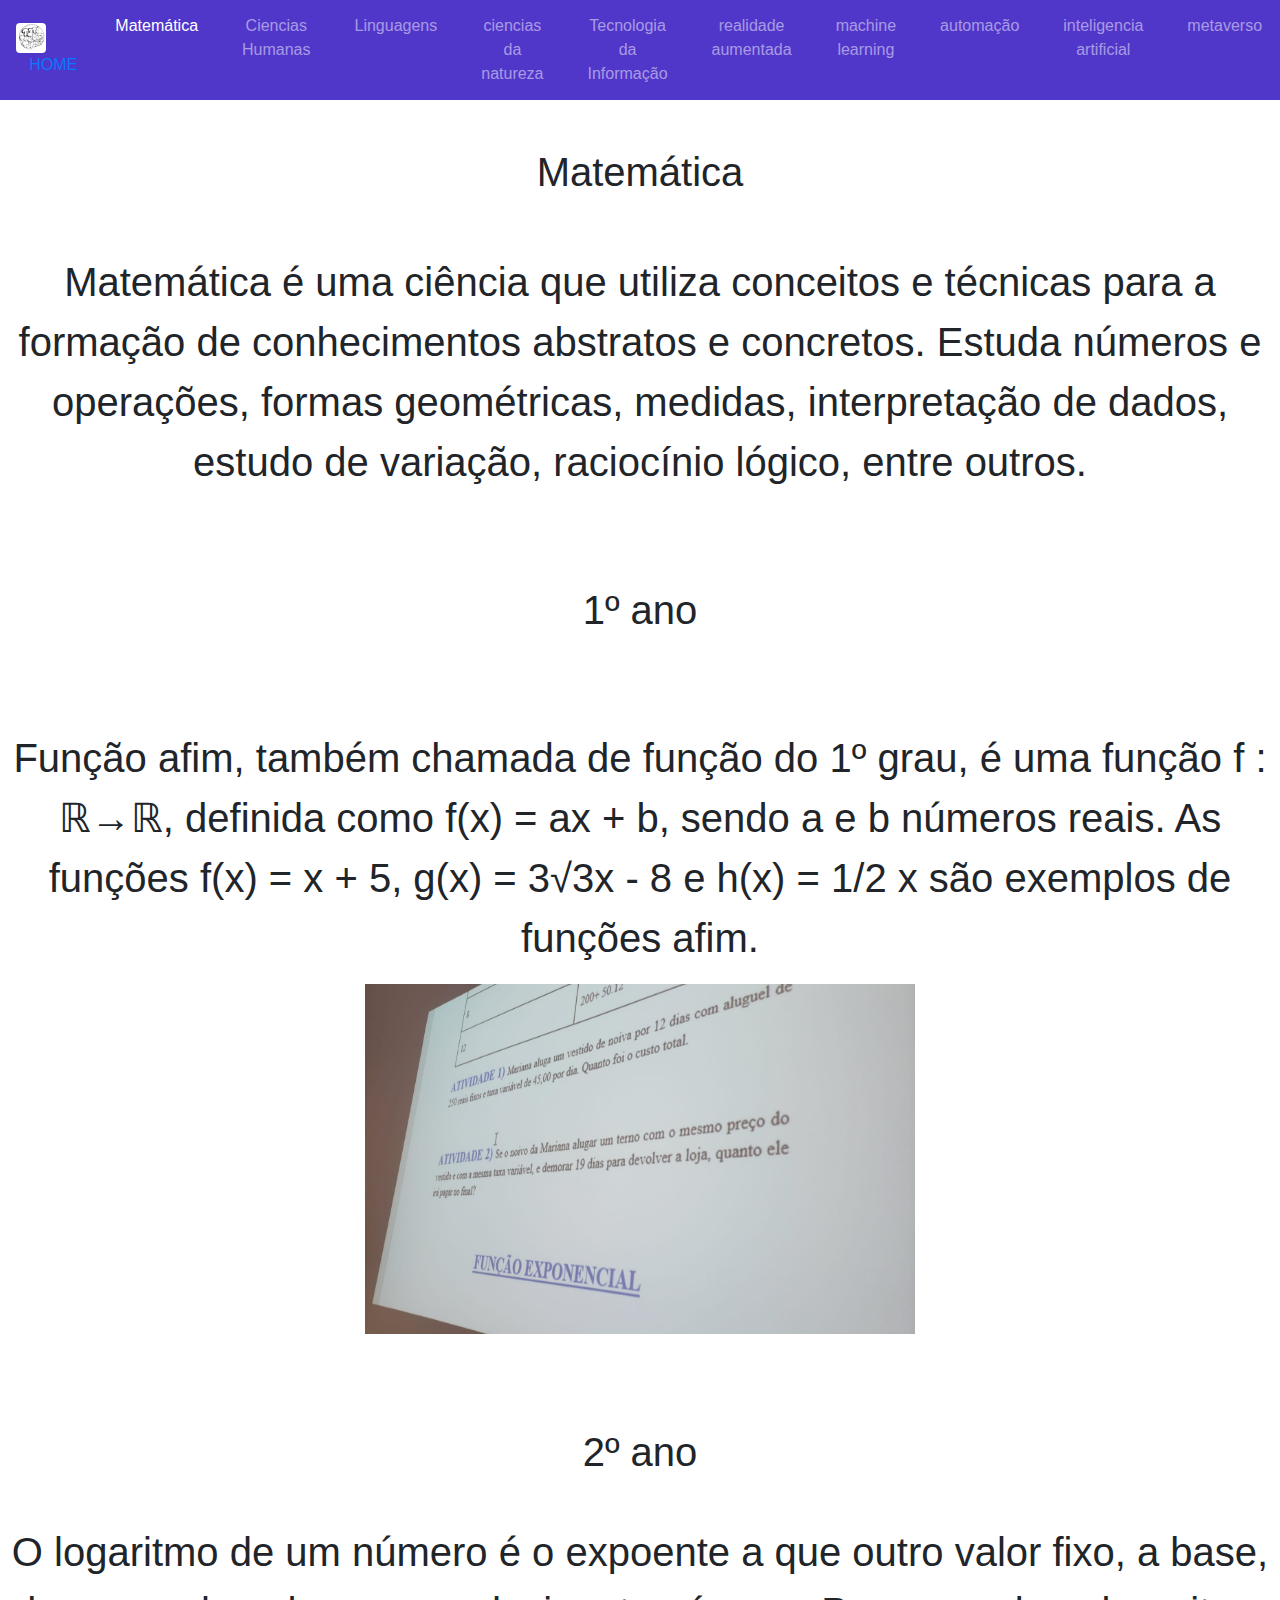
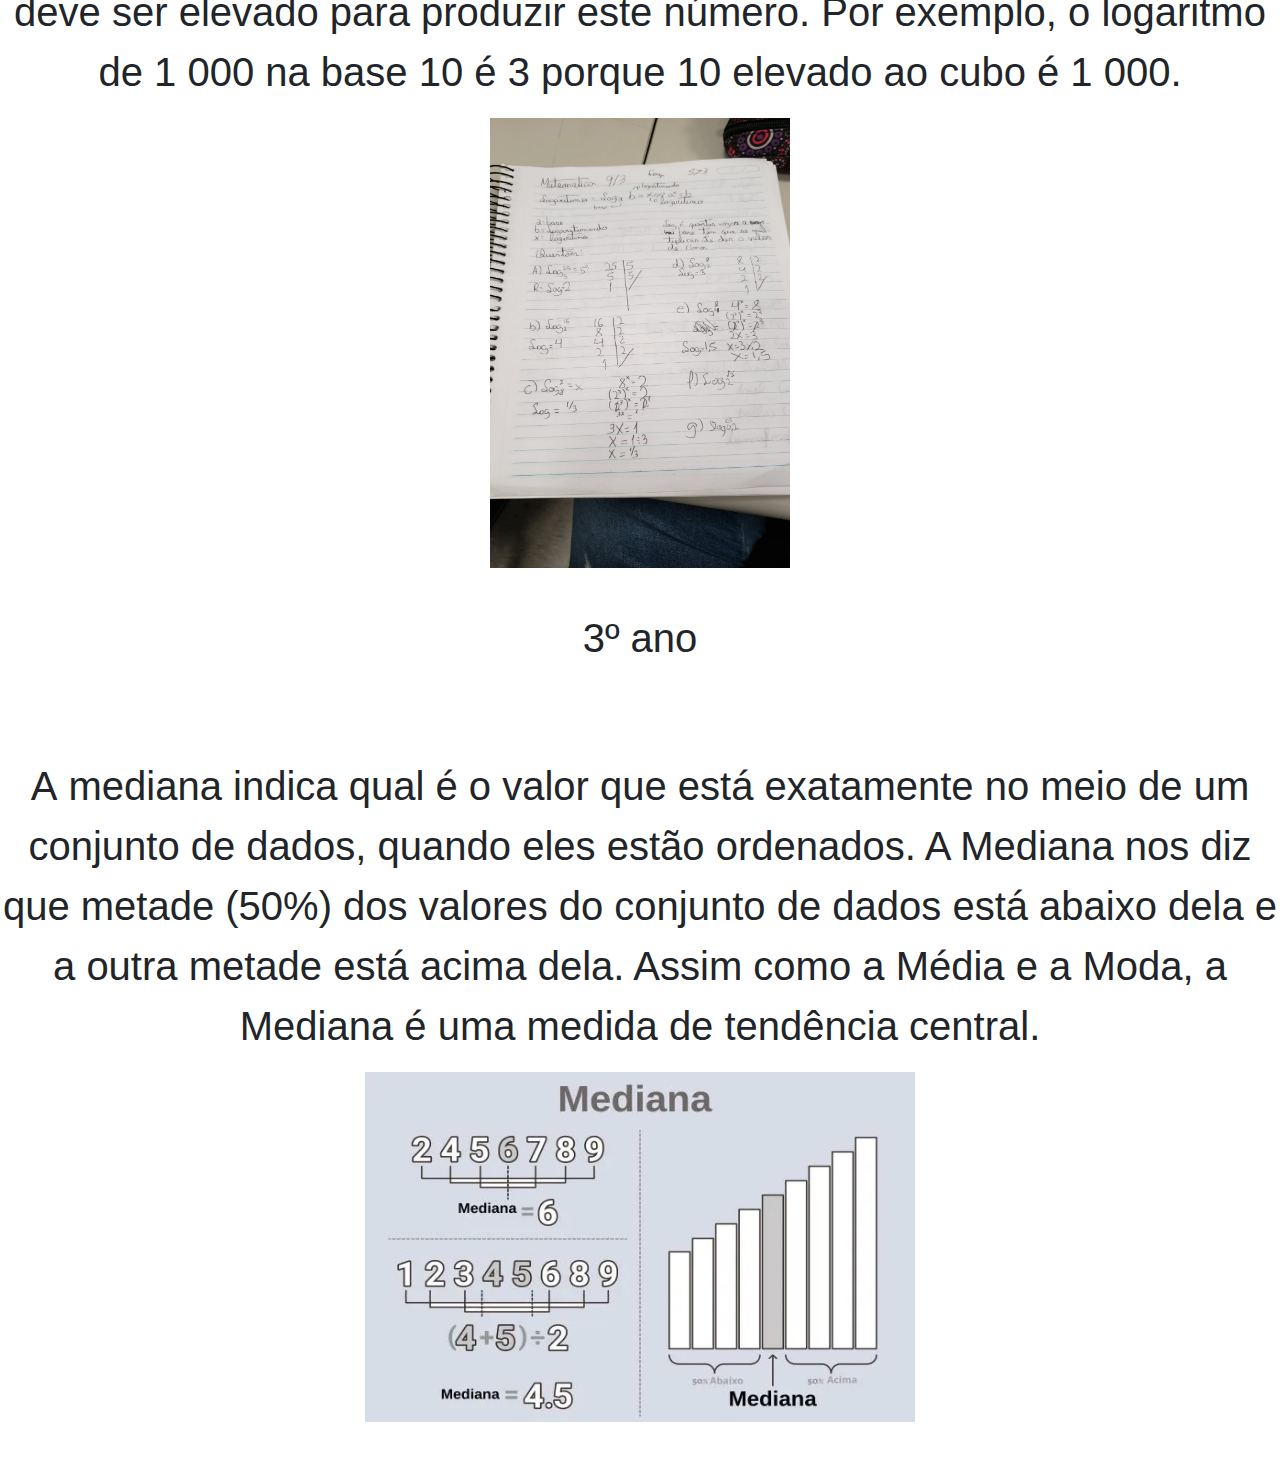
<file: bootstrap/matematica.html>
<!DOCTYPE html>
<html>
    <head>
        <link rel="stylesheet" href="index.css">
        <link rel="stylesheet" href="https://stackpath.bootstrapcdn.com/bootstrap/4.3.1/js/bootstrap.bundle.min.js">
        <link rel="stylesheet" href="https://stackpath.bootstrapcdn.com/bootstrap/4.3.1/css/bootstrap.min.css">
        <link rel="stylesheet" href="https://cdnjs.cloudflare.com/ajax/libs/jquery/3.2.1/jquery.min.js">
        <link rel="stylesheet" href="https://cdnjs.cloudflare.com/ajax/libs/font-awesome/4.0.3/css/font-awesome.css">
    </head>
        <title>matemática</title>
    </head>
    
<body>
    <div class="container-fluid px-0">
        <nav class="navbar navbar-expand-sm navbar-dark bg-black py-0 px-0">
            <a class="nav-link" href="index.html"><img id="logo" src="t03.png"> &nbsp;&nbsp;&nbsp;HOME</a>
            <span class="v-line"></span>
            <button class="navbar-toggler mr-3" type="button" data-toggle="collapse" data-target="#navbarNav" aria-controls="navbarNav" aria-expanded="false" aria-label="Toggle navigation">
                <span class="navbar-toggler-icon"></span>
            </button>
            <div class="collapse navbar-collapse" id="navbarNav">
                <ul class="navbar-nav">
                    <li class="nav-item active">
                        <a class="nav-link" href="matematica.html">Matemática</a>
                    </li>
                    <li class="nav-item">
                        <a class="nav-link" href="ciencias humanas.html">Ciencias Humanas</a>
                    </li>
                    <li class="nav-item">
                        <a class="nav-link" href="linguagem.html">Linguagens</a>
                    </li>
                    <li class="nav-item">
                        <a class="nav-link" href="ciencias da natureza.html">ciencias da natureza</a>
                    </li>
                    <li class="nav-item">
                        <a class="nav-link" href="ti.html">Tecnologia da Informação</a>
                    </li>
                    <li class="nav-item">
                        <a class="nav-link" href="realidade aumentada.html">realidade aumentada</a>
                    </li><li class="nav-item">
                        <a class="nav-link" href="machine learning.html">machine learning</a>
                    </li><li class="nav-item">
                        <a class="nav-link" href="automação.html">automação</a>
                    </li><li class="nav-item">
                        <a class="nav-link" href="inteligencia artificial.html">inteligencia artificial</a>
                    </li><li class="nav-item">
                        <a class="nav-link" href="metaverso.html">metaverso</a>
                    </li>
                    <li class="nav-item">
                        <a class="nav-link" href="sobre mim.html">sobre mim</a>
                    </li>
                </ul>
            </div>
        </nav>
    </div>
        </nav>
    </div>
    <br>
    <br>
       <h1> Matemática</h1>
       <br>
       <br>
       <p>Matemática é uma ciência que utiliza conceitos e técnicas para a formação de conhecimentos abstratos e concretos. Estuda números e operações, formas geométricas, medidas, interpretação de dados, estudo de variação, raciocínio lógico, entre outros.</p>
       <div>
        <br>
        <br>
        <br>
         <p> 1º ano </p>
         <br>
         <br>
         <br>
         
       <p>Função afim, também chamada de função do 1º grau, é uma função f : ℝ→ℝ, definida como f(x) = ax + b, sendo a e b números reais. As funções f(x) = x + 5, g(x) = 3√3x - 8 e h(x) = 1/2 x são exemplos de funções afim.
       </p>
       </div>
       <div>
        <p><img src="1 ano matematica.jpeg" alt="matematica" width=550 height=350></p><br>
       <br>
       <br>

       <p> 2º ano </p>
        </div>
         <br>
        <p>O logaritmo de um número é o expoente a que outro valor fixo, a base, deve ser elevado para produzir este número. Por exemplo, o logaritmo de 1 000 na base 10 é 3 porque 10 elevado ao cubo é 1 000.<p>
        <p><img src="2 ano matematica.jpeg" alt="matematica" width=300 height=450></p><br>
        <p> 3º ano </p>
        
        <br>
        <br>
         <br>
        <p>A mediana indica qual é o valor que está exatamente no meio de um conjunto de dados, quando eles estão ordenados. A Mediana nos diz que metade (50%) dos valores do conjunto de dados está abaixo dela e a outra metade está acima dela. Assim como a Média e a Moda, a Mediana é uma medida de tendência central.</p>        
        <p><img src="3 ano matematica.webp" alt="matematica"width=550 height=350></p><br>
    </div>
</body>
</html>
</file>
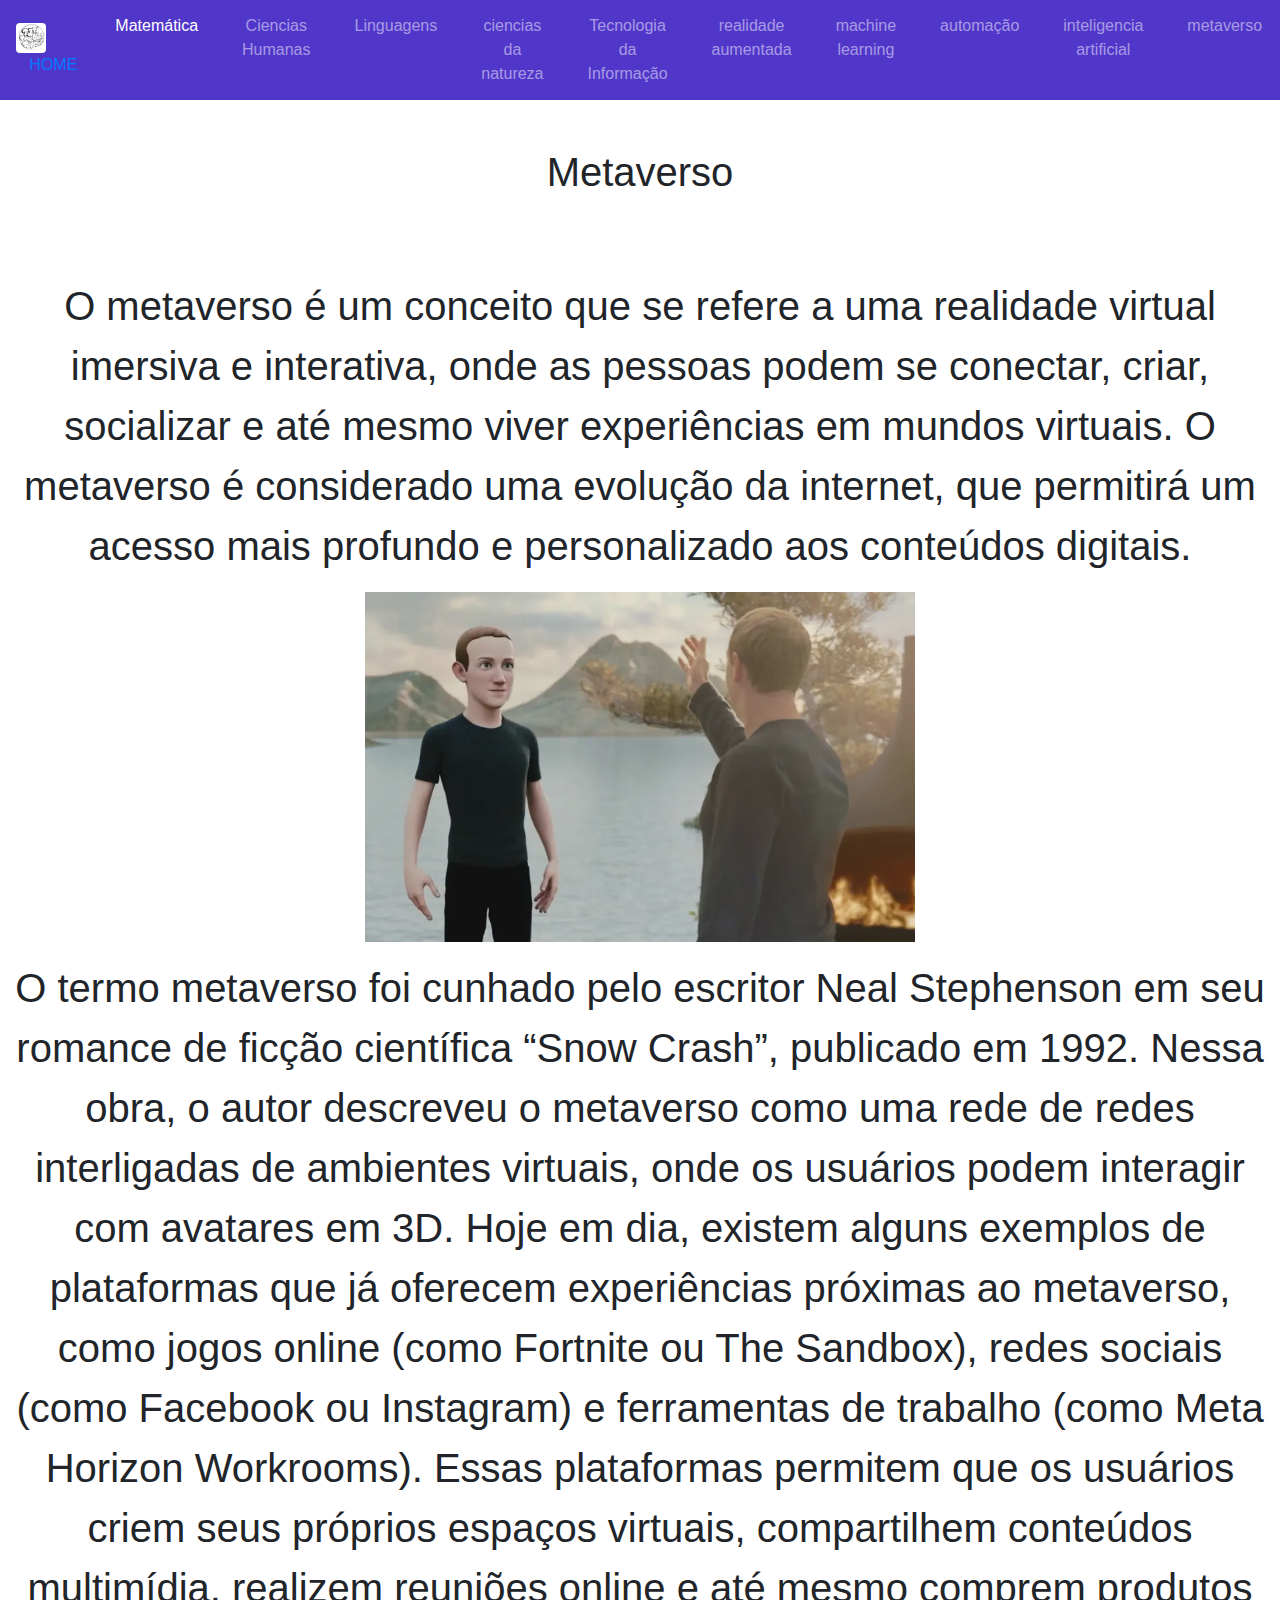
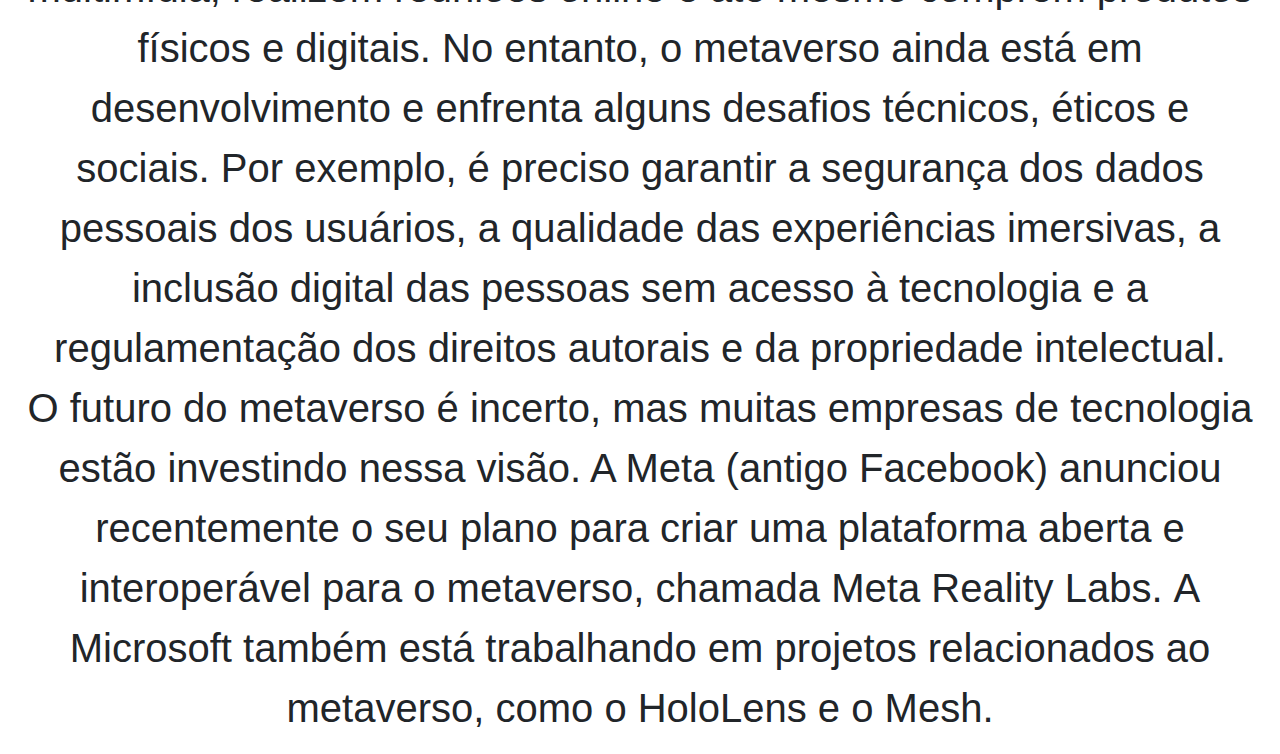
<file: bootstrap/metaverso.html>
<!DOCTYPE html>
<html>
    <link rel="stylesheet" href="index.css">
    <link rel="stylesheet" href="https://stackpath.bootstrapcdn.com/bootstrap/4.3.1/js/bootstrap.bundle.min.js">
    <link rel="stylesheet" href="https://stackpath.bootstrapcdn.com/bootstrap/4.3.1/css/bootstrap.min.css">
    <link rel="stylesheet" href="https://cdnjs.cloudflare.com/ajax/libs/jquery/3.2.1/jquery.min.js">
    <link rel="stylesheet" href="https://cdnjs.cloudflare.com/ajax/libs/font-awesome/4.0.3/css/font-awesome.css">
</head>
    <title>Linguagens</title>
</head>
<body>
    <div class="container-fluid px-0">
        <nav class="navbar navbar-expand-sm navbar-dark bg-black py-0 px-0">
            <a class="nav-link" href="index.html"><img id="logo" src="t03.png"> &nbsp;&nbsp;&nbsp;HOME</a>
            <span class="v-line"></span>
            <button class="navbar-toggler mr-3" type="button" data-toggle="collapse" data-target="#navbarNav" aria-controls="navbarNav" aria-expanded="false" aria-label="Toggle navigation">
                <span class="navbar-toggler-icon"></span>
            </button>
            <div class="collapse navbar-collapse" id="navbarNav">
                <ul class="navbar-nav">
                    <li class="nav-item active">
                        <a class="nav-link" href="matematica.html">Matemática</a>
                    </li>
                    <li class="nav-item">
                        <a class="nav-link" href="ciencias humanas.html">Ciencias Humanas</a>
                    </li>
                    <li class="nav-item">
                        <a class="nav-link" href="linguagem.html">Linguagens</a>
                    </li>
                    <li class="nav-item">
                        <a class="nav-link" href="ciencias da natureza.html">ciencias da natureza</a>
                    </li>
                    <li class="nav-item">
                        <a class="nav-link" href="ti.html">Tecnologia da Informação</a>
                    </li>
                    <li class="nav-item">
                        <a class="nav-link" href="realidade aumentada.html">realidade aumentada</a>
                    </li><li class="nav-item">
                        <a class="nav-link" href="machine learning.html">machine learning</a>
                    </li><li class="nav-item">
                        <a class="nav-link" href="automação.html">automação</a>
                    </li><li class="nav-item">
                        <a class="nav-link" href="inteligencia artificial.html">inteligencia artificial</a>
                    </li><li class="nav-item">
                        <a class="nav-link" href="metaverso.html">metaverso</a>
                    </li>
                    <li class="nav-item">
                        <a class="nav-link" href="sobre mim.html">sobre mim</a>
                    </li>
                </ul>
            </div>
        </nav>
    </div>
    <br>
    <br><h1> Metaverso</h1>
    
    <div>
     <br
      <br>
      <br>
      <br>

      <p>O metaverso é um conceito que se refere a uma realidade virtual imersiva e interativa, onde as pessoas podem se conectar, criar, socializar e até mesmo viver experiências em mundos virtuais. O metaverso é considerado uma evolução da internet, que permitirá um acesso mais profundo e personalizado aos conteúdos digitais.<br>
        <p><img src="metaverso.webp" alt="matematica" width=550 height=350></p>
        <p>O termo metaverso foi cunhado pelo escritor Neal Stephenson em seu romance de ficção científica “Snow Crash”, publicado em 1992. Nessa obra, o autor descreveu o metaverso como uma rede de redes interligadas de ambientes virtuais, onde os usuários podem interagir com avatares em 3D.
        Hoje em dia, existem alguns exemplos de plataformas que já oferecem experiências próximas ao metaverso, como jogos online (como Fortnite ou The Sandbox), redes sociais (como Facebook ou Instagram) e ferramentas de trabalho (como Meta Horizon Workrooms). Essas plataformas permitem que os usuários criem seus próprios espaços virtuais, compartilhem conteúdos multimídia, realizem reuniões online e até mesmo comprem produtos físicos e digitais.
        No entanto, o metaverso ainda está em desenvolvimento e enfrenta alguns desafios técnicos, éticos e sociais. Por exemplo, é preciso garantir a segurança dos dados pessoais dos usuários, a qualidade das experiências imersivas, a inclusão digital das pessoas sem acesso à tecnologia e a regulamentação dos direitos autorais e da propriedade intelectual.<br>
        O futuro do metaverso é incerto, mas muitas empresas de tecnologia estão investindo nessa visão. A Meta (antigo Facebook) anunciou recentemente o seu plano para criar uma plataforma aberta e interoperável para o metaverso, chamada Meta Reality Labs. A Microsoft também está trabalhando em projetos relacionados ao metaverso, como o HoloLens e o Mesh.<br></p>
    </div>
</body>
</html>
</file>
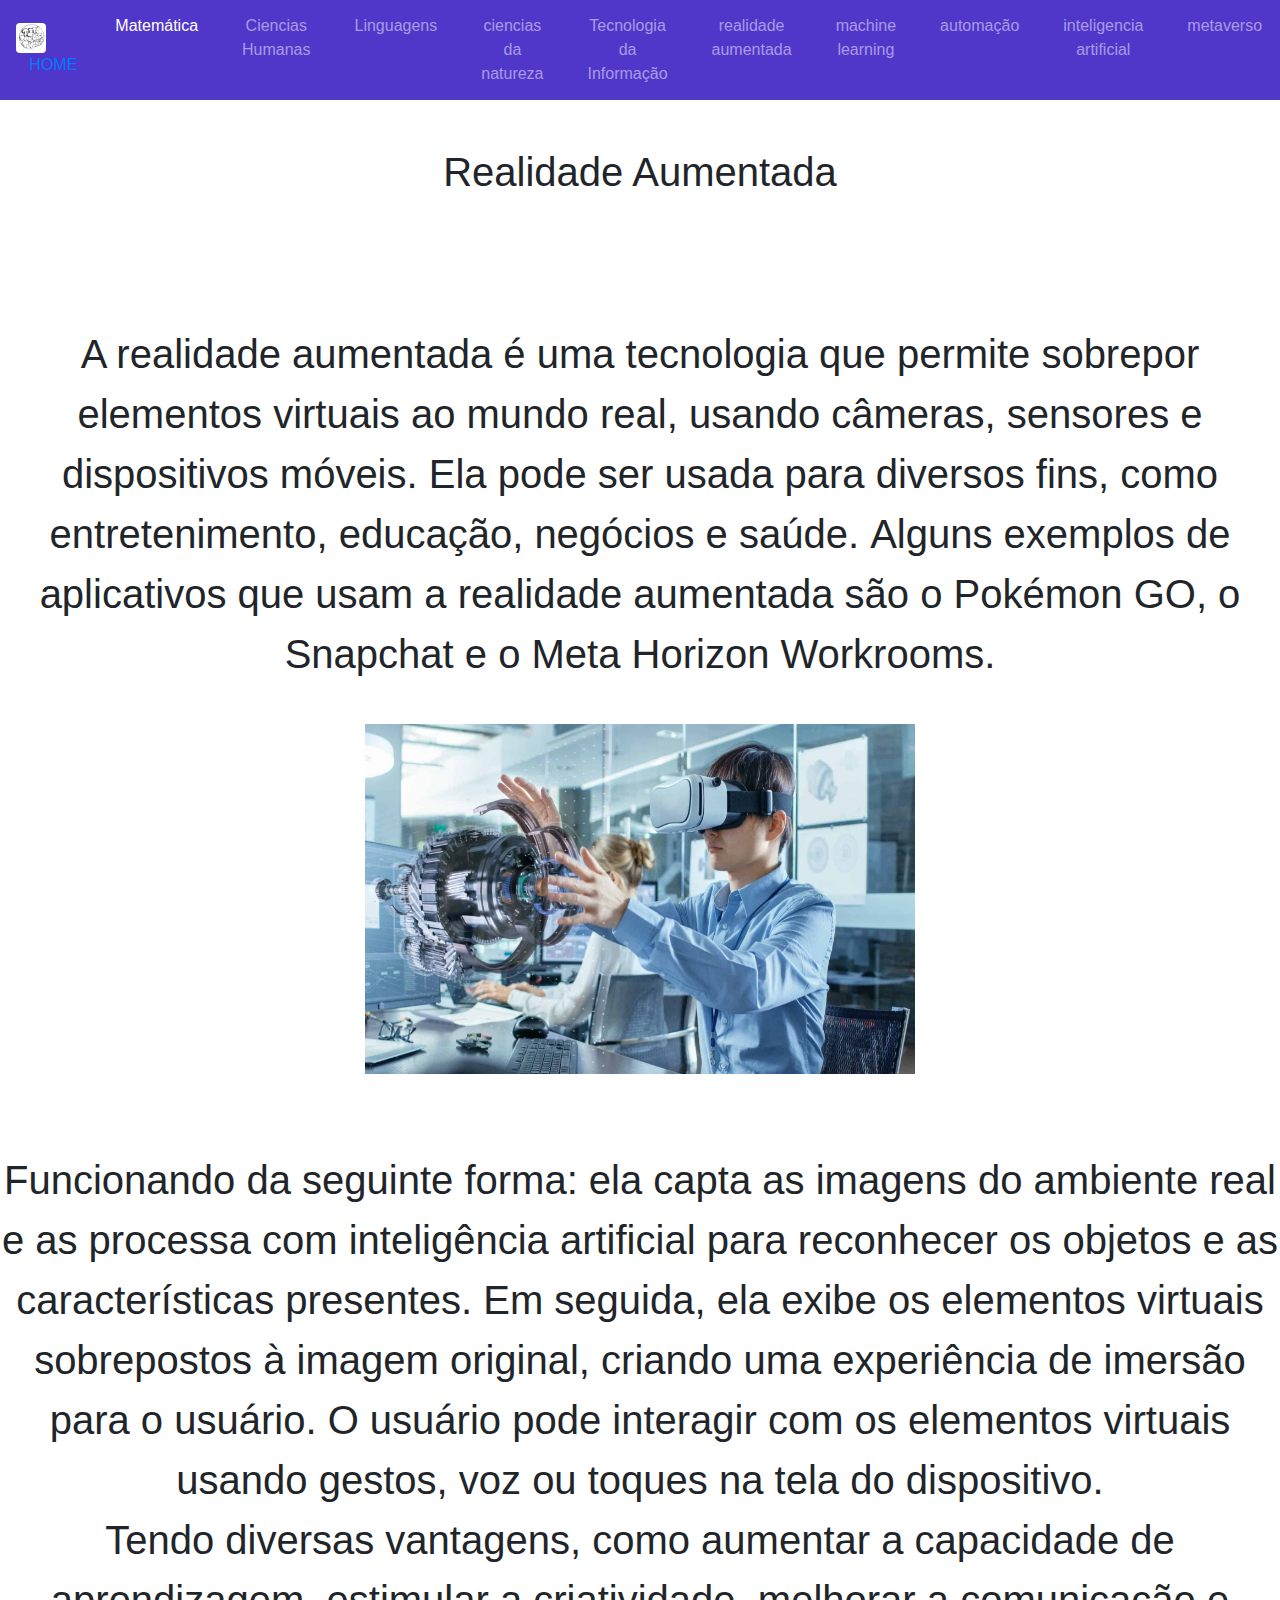
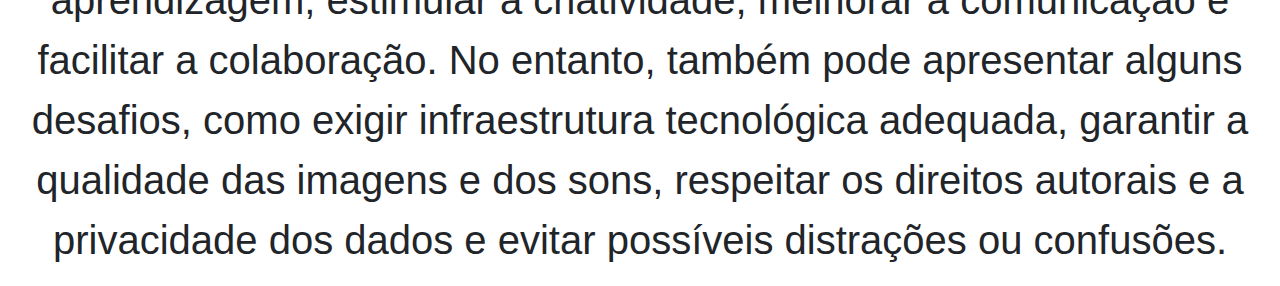
<file: bootstrap/realidade aumentada.html>
<!DOCTYPE html>
<html>
    <link rel="stylesheet" href="index.css">
    <link rel="stylesheet" href="https://stackpath.bootstrapcdn.com/bootstrap/4.3.1/js/bootstrap.bundle.min.js">
    <link rel="stylesheet" href="https://stackpath.bootstrapcdn.com/bootstrap/4.3.1/css/bootstrap.min.css">
    <link rel="stylesheet" href="https://cdnjs.cloudflare.com/ajax/libs/jquery/3.2.1/jquery.min.js">
    <link rel="stylesheet" href="https://cdnjs.cloudflare.com/ajax/libs/font-awesome/4.0.3/css/font-awesome.css">
</head>
    <title>Linguagens</title>
</head>
<body>
    <div class="container-fluid px-0">
        <nav class="navbar navbar-expand-sm navbar-dark bg-black py-0 px-0">
            <a class="nav-link" href="index.html"><img id="logo" src="t03.png"> &nbsp;&nbsp;&nbsp;HOME</a>
            <span class="v-line"></span>
            <button class="navbar-toggler mr-3" type="button" data-toggle="collapse" data-target="#navbarNav" aria-controls="navbarNav" aria-expanded="false" aria-label="Toggle navigation">
                <span class="navbar-toggler-icon"></span>
            </button>
            <div class="collapse navbar-collapse" id="navbarNav">
                <ul class="navbar-nav">
                    <li class="nav-item active">
                        <a class="nav-link" href="matematica.html">Matemática</a>
                    </li>
                    <li class="nav-item">
                        <a class="nav-link" href="ciencias humanas.html">Ciencias Humanas</a>
                    </li>
                    <li class="nav-item">
                        <a class="nav-link" href="linguagem.html">Linguagens</a>
                    </li>
                    <li class="nav-item">
                        <a class="nav-link" href="ciencias da natureza.html">ciencias da natureza</a>
                    </li>
                    <li class="nav-item">
                        <a class="nav-link" href="ti.html">Tecnologia da Informação</a>
                    </li>
                    <li class="nav-item">
                        <a class="nav-link" href="realidade aumentada.html">realidade aumentada</a>
                    </li><li class="nav-item">
                        <a class="nav-link" href="machine learning.html">machine learning</a>
                    </li><li class="nav-item">
                        <a class="nav-link" href="automação.html">automação</a>
                    </li><li class="nav-item">
                        <a class="nav-link" href="inteligencia artificial.html">inteligencia artificial</a>
                    </li><li class="nav-item">
                        <a class="nav-link" href="metaverso.html">metaverso</a>
                    </li>
                    <li class="nav-item">
                        <a class="nav-link" href="sobre mim.html">sobre mim</a>
                    </li>
                </ul>
            </div>
        </nav>
    </div>
    <br>
    <br>
    <h1> Realidade Aumentada</h1>
    
    <div>
     <br>
     <br>
    

      <br>
      <br>
      <br>

    <p>A realidade aumentada é uma tecnologia que permite sobrepor elementos virtuais ao mundo real, usando câmeras, sensores e dispositivos móveis. Ela pode ser usada para diversos fins, como entretenimento, educação, negócios e saúde. Alguns exemplos de aplicativos que usam a realidade aumentada são o Pokémon GO, o Snapchat e o Meta Horizon Workrooms.
    </p>   
        <br>  <p> <img src="realidade aumentada.jpg" alt="matematica" width=550 height=350></p>
        <p><br>Funcionando da seguinte forma: ela capta as imagens do ambiente real e as processa com inteligência artificial para reconhecer os objetos e as características presentes. Em seguida, ela exibe os elementos virtuais sobrepostos à imagem original, criando uma experiência de imersão para o usuário. O usuário pode interagir com os elementos virtuais usando gestos, voz ou toques na tela do dispositivo.
        <br>Tendo diversas vantagens, como aumentar a capacidade de aprendizagem, estimular a criatividade, melhorar a comunicação e facilitar a colaboração. No entanto, também pode apresentar alguns desafios, como exigir infraestrutura tecnológica adequada, garantir a qualidade das imagens e dos sons, respeitar os direitos autorais e a privacidade dos dados e evitar possíveis distrações ou confusões.<br>
    </p>
    </div>
</body>
</html>
</file>
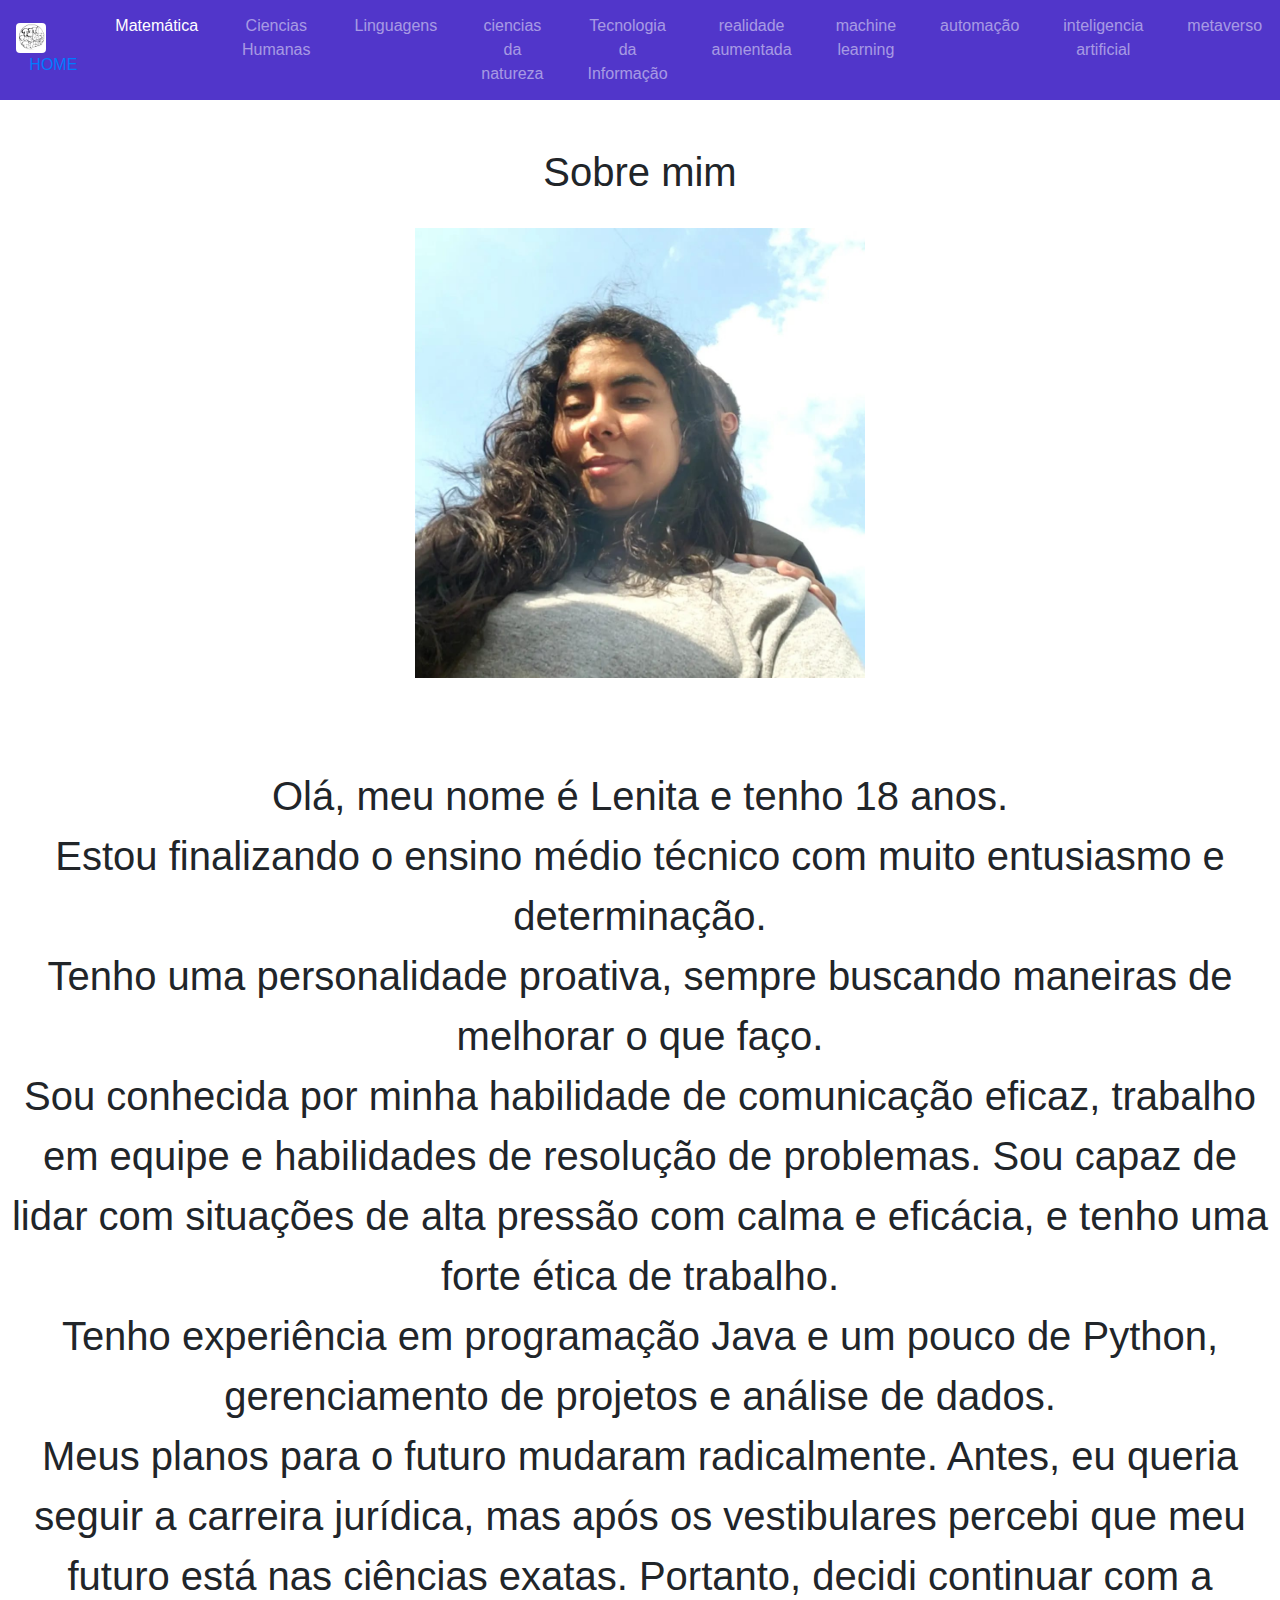
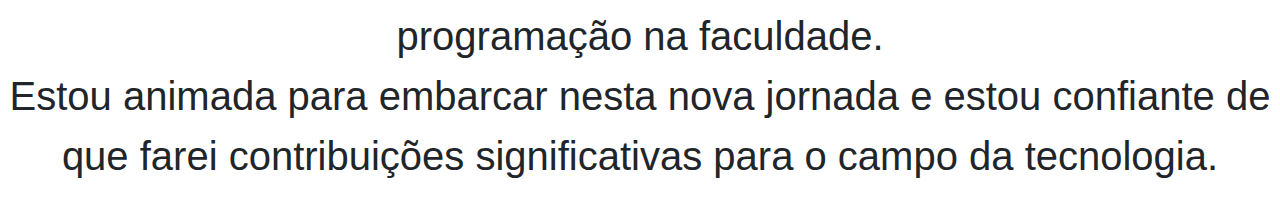
<file: bootstrap/sobre mim.html>
<!DOCTYPE html>
<html>
    <link rel="stylesheet" href="index.css">
    <link rel="stylesheet" href="https://stackpath.bootstrapcdn.com/bootstrap/4.3.1/js/bootstrap.bundle.min.js">
    <link rel="stylesheet" href="https://stackpath.bootstrapcdn.com/bootstrap/4.3.1/css/bootstrap.min.css">
    <link rel="stylesheet" href="https://cdnjs.cloudflare.com/ajax/libs/jquery/3.2.1/jquery.min.js">
    <link rel="stylesheet" href="https://cdnjs.cloudflare.com/ajax/libs/font-awesome/4.0.3/css/font-awesome.css">
</head>
    <title>Linguagens</title>
</head>
<body>
    <div class="container-fluid px-0">
        <nav class="navbar navbar-expand-sm navbar-dark bg-black py-0 px-0">
            <a class="nav-link" href="index.html"><img id="logo" src="t03.png"> &nbsp;&nbsp;&nbsp;HOME</a>
            <span class="v-line"></span>
            <button class="navbar-toggler mr-3" type="button" data-toggle="collapse" data-target="#navbarNav" aria-controls="navbarNav" aria-expanded="false" aria-label="Toggle navigation">
                <span class="navbar-toggler-icon"></span>
            </button>
            <div class="collapse navbar-collapse" id="navbarNav">
                <ul class="navbar-nav">
                    <li class="nav-item active">
                        <a class="nav-link" href="matematica.html">Matemática</a>
                    </li>
                    <li class="nav-item">
                        <a class="nav-link" href="ciencias humanas.html">Ciencias Humanas</a>
                    </li>
                    <li class="nav-item">
                        <a class="nav-link" href="linguagem.html">Linguagens</a>
                    </li>
                    <li class="nav-item">
                        <a class="nav-link" href="ciencias da natureza.html">ciencias da natureza</a>
                    </li>
                    <li class="nav-item">
                        <a class="nav-link" href="ti.html">Tecnologia da Informação</a>
                    </li>
                    <li class="nav-item">
                        <a class="nav-link" href="realidade aumentada.html">realidade aumentada</a>
                    </li><li class="nav-item">
                        <a class="nav-link" href="machine learning.html">machine learning</a>
                    </li><li class="nav-item">
                        <a class="nav-link" href="automação.html">automação</a>
                    </li><li class="nav-item">
                        <a class="nav-link" href="inteligencia artificial.html">inteligencia artificial</a>
                    </li><li class="nav-item">
                        <a class="nav-link" href="metaverso.html">metaverso</a>
                    </li>
                    <li class="nav-item">
                        <a class="nav-link" href="sobre mim.html">sobre mim</a>
                    </li>
                </ul>
            </div>
        </nav>
    </div>
    <br>
    <br>
    <h1> Sobre mim</h1>
    <header> 
        <br>
        <p><img src="Lenita.jpeg" alt="Sobre mim" width=450 height=450> </p>

    </header>
    <div>
     <br>
     <br>
      <br>
    

    <p> Olá, meu nome é Lenita e tenho 18 anos.<br>
        Estou finalizando o ensino médio técnico com muito entusiasmo e determinação.<br>
        Tenho uma personalidade proativa, sempre buscando maneiras de melhorar o que faço.<br>
        Sou conhecida por minha habilidade de comunicação eficaz, trabalho em equipe e habilidades de resolução de problemas. Sou capaz de lidar com situações de alta pressão com calma e eficácia, e tenho uma forte ética de trabalho.<br>
        Tenho experiência em programação Java e um pouco de Python, gerenciamento de projetos e análise de dados. <br>
        Meus planos para o futuro mudaram radicalmente. Antes, eu queria seguir a carreira jurídica, mas após os vestibulares percebi que meu futuro está nas ciências exatas. Portanto, decidi continuar com a programação na faculdade. 
        <br>Estou animada para embarcar nesta nova jornada e estou confiante de que farei contribuições significativas para o campo da tecnologia.<br>
       </p>
        
    </div>
</body>
</html>
</file>
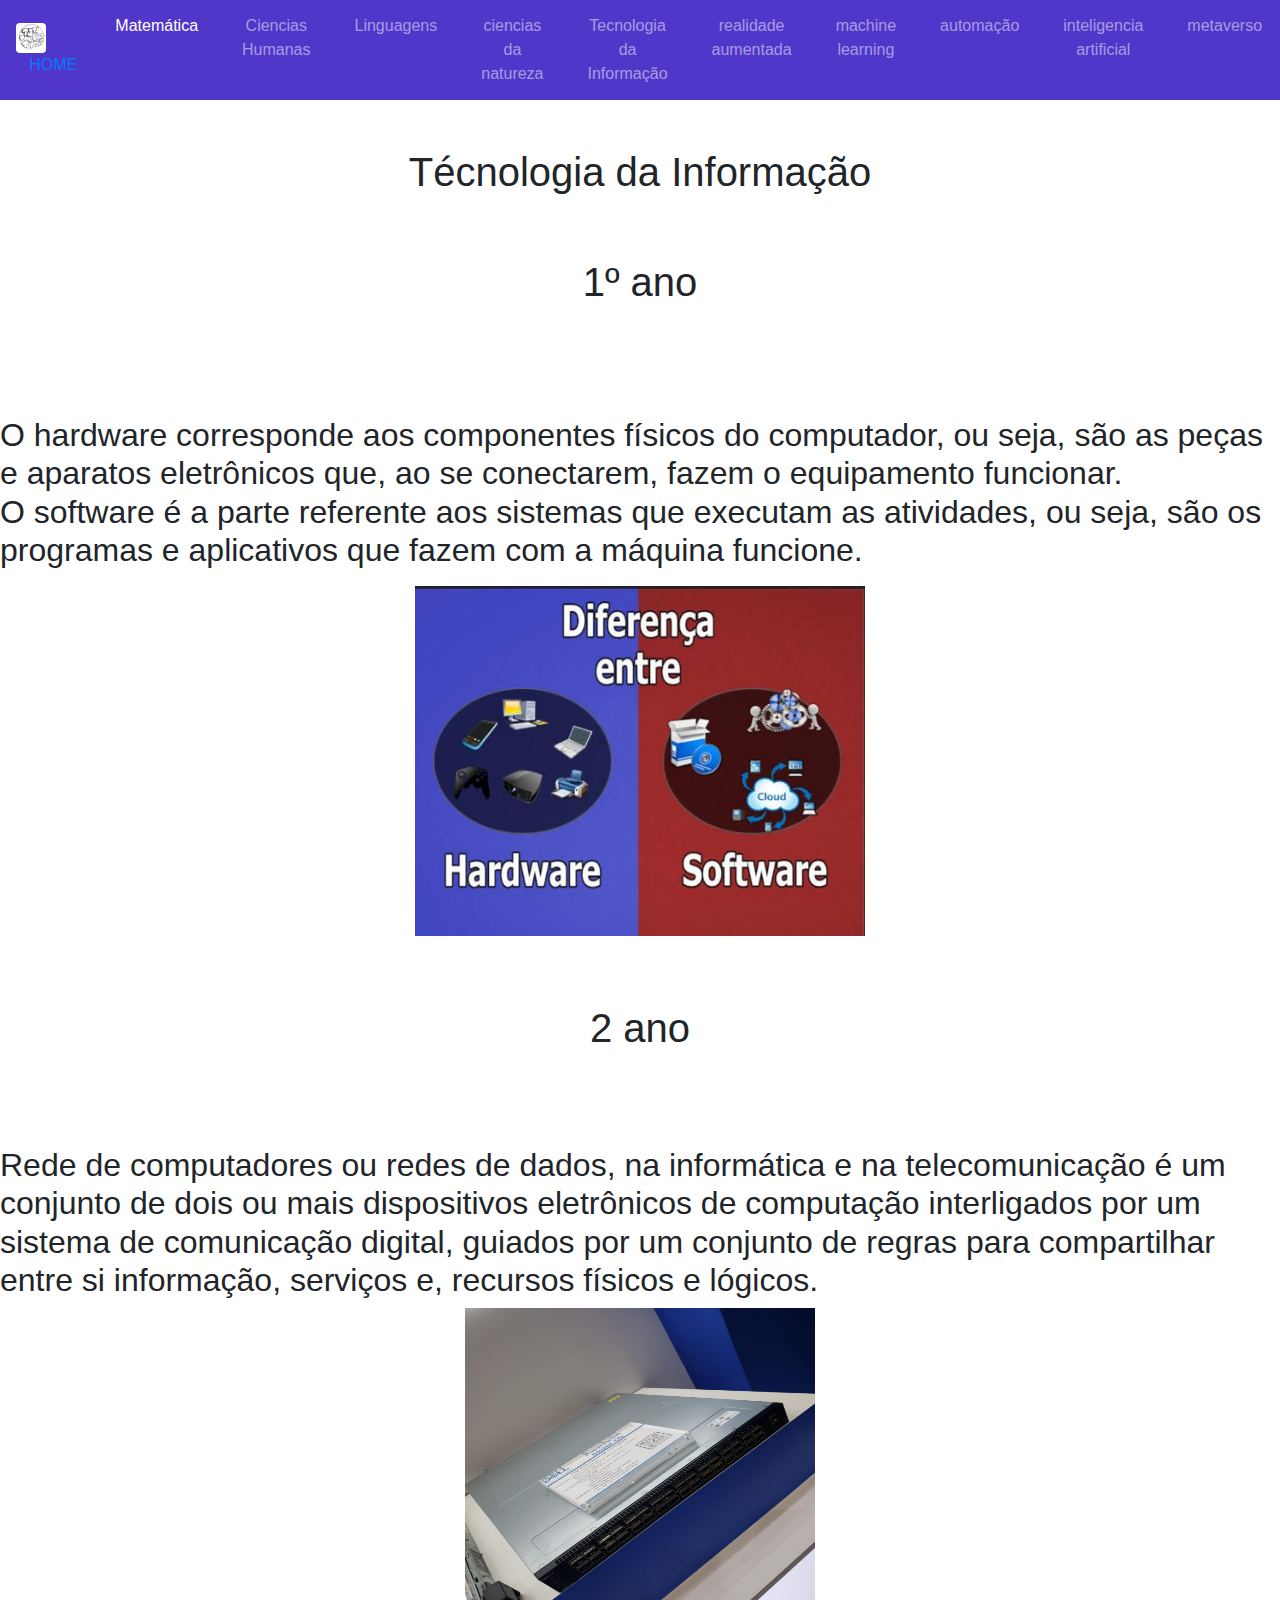
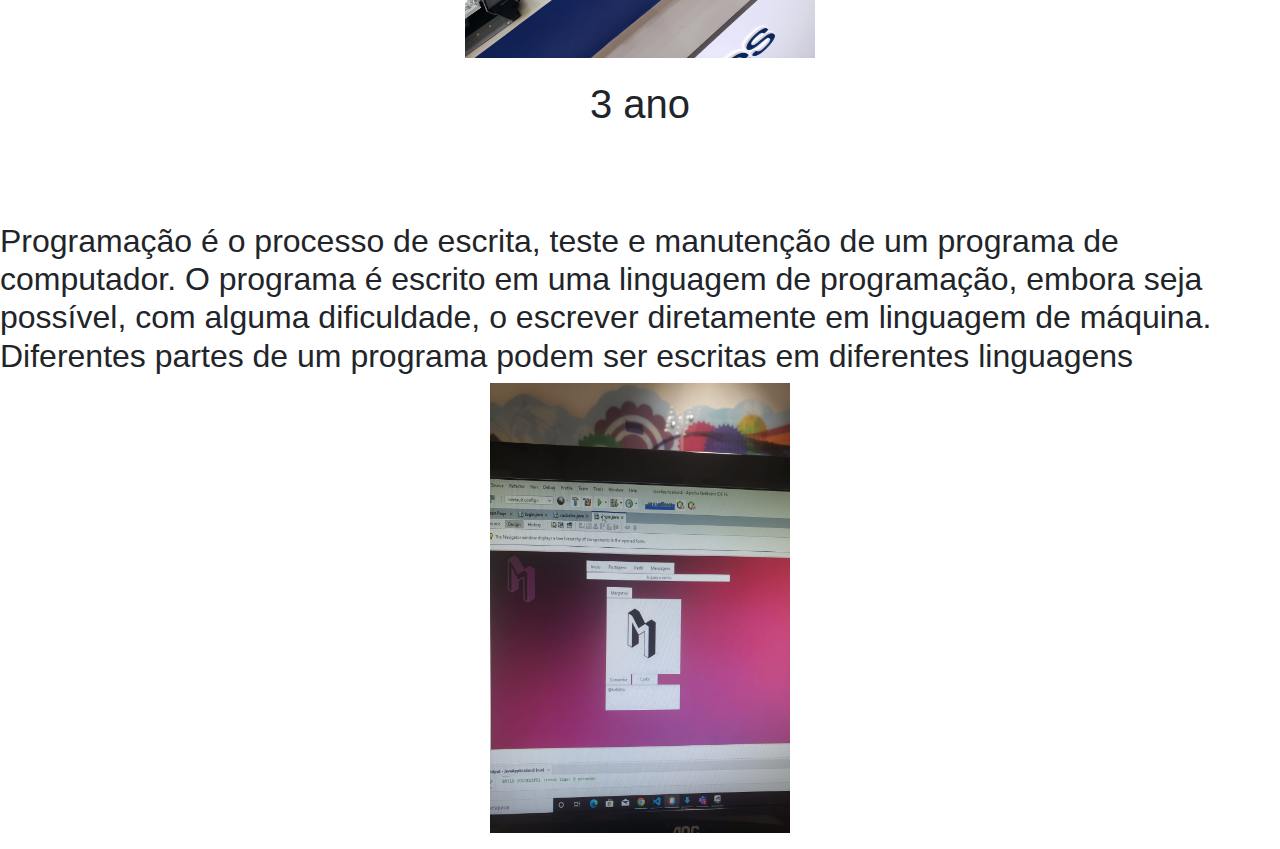
<file: bootstrap/ti.html>
<!DOCTYPE html>
<html>
    <link rel="stylesheet" href="index.css">
        <link rel="stylesheet" href="https://stackpath.bootstrapcdn.com/bootstrap/4.3.1/js/bootstrap.bundle.min.js">
        <link rel="stylesheet" href="https://stackpath.bootstrapcdn.com/bootstrap/4.3.1/css/bootstrap.min.css">
        <link rel="stylesheet" href="https://cdnjs.cloudflare.com/ajax/libs/jquery/3.2.1/jquery.min.js">
        <link rel="stylesheet" href="https://cdnjs.cloudflare.com/ajax/libs/font-awesome/4.0.3/css/font-awesome.css">
    </head>
        <title>Tecnologia da Informação</title>
    </head>
</html>
</head>
<body>
    <div class="container-fluid px-0">
        <nav class="navbar navbar-expand-sm navbar-dark bg-black py-0 px-0">
            <a class="nav-link" href="index.html"><img id="logo" src="t03.png"> &nbsp;&nbsp;&nbsp;HOME</a>
            <span class="v-line"></span>
            <button class="navbar-toggler mr-3" type="button" data-toggle="collapse" data-target="#navbarNav" aria-controls="navbarNav" aria-expanded="false" aria-label="Toggle navigation">
                <span class="navbar-toggler-icon"></span>
            </button>
            <div class="collapse navbar-collapse" id="navbarNav">
                <ul class="navbar-nav">
                    <li class="nav-item active">
                        <a class="nav-link" href="matematica.html">Matemática</a>
                    </li>
                    <li class="nav-item">
                        <a class="nav-link" href="ciencias humanas.html">Ciencias Humanas</a>
                    </li>
                    <li class="nav-item">
                        <a class="nav-link" href="linguagem.html">Linguagens</a>
                    </li>
                    <li class="nav-item">
                        <a class="nav-link" href="ciencias da natureza.html">ciencias da natureza</a>
                    </li>
                    <li class="nav-item">
                        <a class="nav-link" href="ti.html">Tecnologia da Informação</a>
                    </li>
                    <li class="nav-item">
                        <a class="nav-link" href="realidade aumentada.html">realidade aumentada</a>
                    </li><li class="nav-item">
                        <a class="nav-link" href="machine learning.html">machine learning</a>
                    </li><li class="nav-item">
                        <a class="nav-link" href="automação.html">automação</a>
                    </li><li class="nav-item">
                        <a class="nav-link" href="inteligencia artificial.html">inteligencia artificial</a>
                    </li><li class="nav-item">
                        <a class="nav-link" href="metaverso.html">metaverso</a>
                    </li>
                    <li class="nav-item">
                        <a class="nav-link" href="sobre mim.html">sobre mim</a>
                    </li>
                </ul>
            </div>
        </nav>
    </div>
    <br>
    <br><h1> Técnologia da Informação</h1>
    
    <div>
     <br>
     <br>
    

      <p> 1º ano </p>
      <br>
      <br>
      <br>

    <p><h2>O hardware corresponde aos componentes físicos do computador, ou seja, são as peças e aparatos eletrônicos que, ao se conectarem, fazem o equipamento funcionar. O software é a parte referente aos sistemas que executam as atividades, ou seja, são os programas e aplicativos que fazem com a máquina funcione. </p>
        <p><img src="1 ano ti.jpeg" alt="matematica" width=450 height=350>  </p> <br>
    </h2>
    </div>
    <div>
    <p> 2 ano </p>
     </div>
     <br>
     <br>
      <br>
     <h2>Rede de computadores ou redes de dados, na informática e na telecomunicação é um conjunto de dois ou mais dispositivos eletrônicos de computação interligados por um sistema de comunicação digital, guiados por um conjunto de regras para compartilhar entre si informação, serviços e, recursos físicos e lógicos.  </h2>
     <p><img src="2 ano ti.jpeg" alt="matematica" width=350 height=350>   </p>
     <p> 3 ano </p>
     </div>
     <br>
     <br>
      <br>
     <h2>Programação é o processo de escrita, teste e manutenção de um programa de computador. O programa é escrito em uma linguagem de programação, embora seja possível, com alguma dificuldade, o escrever diretamente em linguagem de máquina. Diferentes partes de um programa podem ser escritas em diferentes linguagens</h2>
     <p><img src="3 ano ti.jpeg" alt="matematica" width=300 height=450></p>
 </div>
</body>
</html>
</file>
<file: bootstrap/index.css>
body {
  color:white;
  background-color: #dac934;
}

.bg-black {
  background-color: #5136ca;
}

#logo {
  width: 30px;
  height: 30px;
  border-radius: 4px;
}

.navbar-brand {
  padding: 14px 20px;
  font-size: 16px;
}

.navbar-nav {
  width: 100%;
}

.nav-item {
  padding: 6px 14px;
  text-align: center;
}

.nav-link {
  padding-bottom: 10px; 
}

.v-line {
  background-color: gray;
  width: 1px;
  height: 20px;
}

.navbar-collapse.collapse.in {
  display: block !important;
}

@media (max-width: 576px) {
  .nav-item {
      width: 100%;
      text-align: left;
  }

  .v-line {
      display: none;
  }
}
p{
  position: relative;

 text-align: center;

  font-size: 40px;
}

h2{
  position: relative;

  font-size: 500px;
}

h1{
  position: relative;

  text-align: center;
}
</file>
